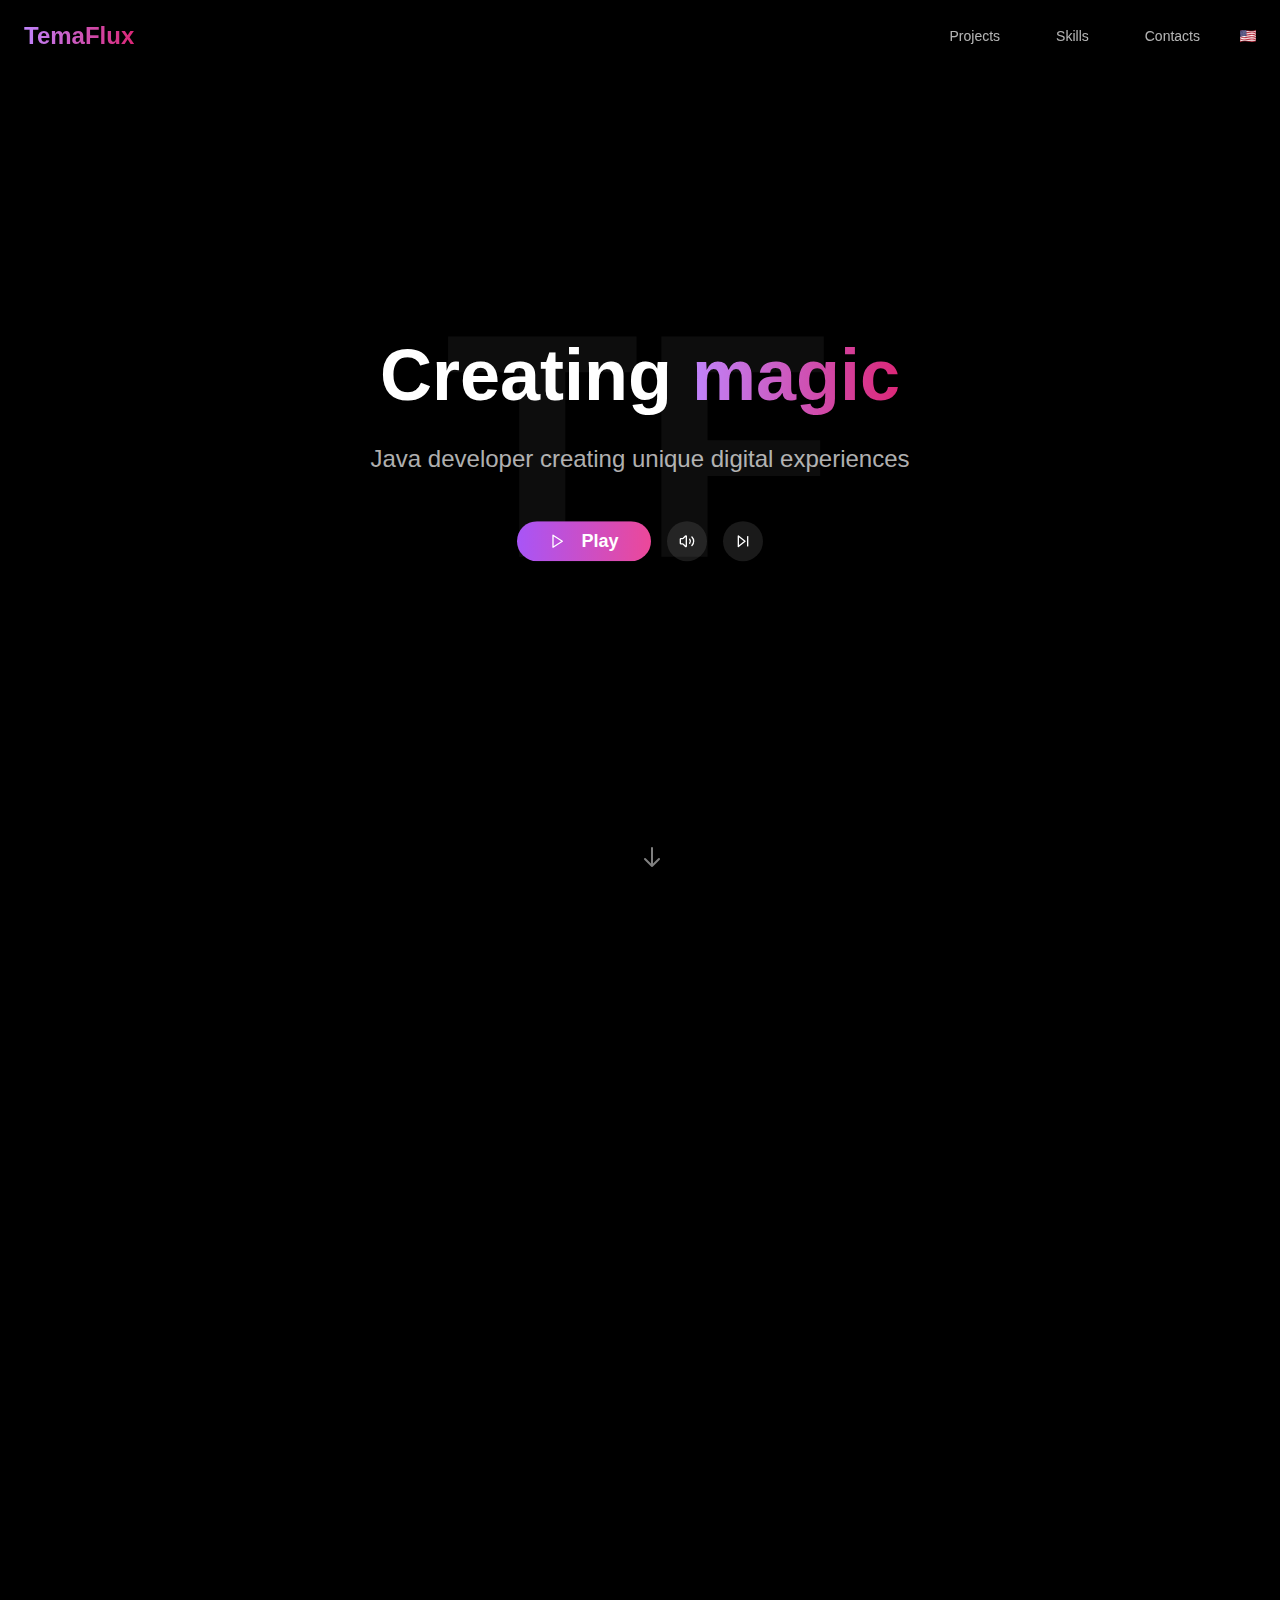
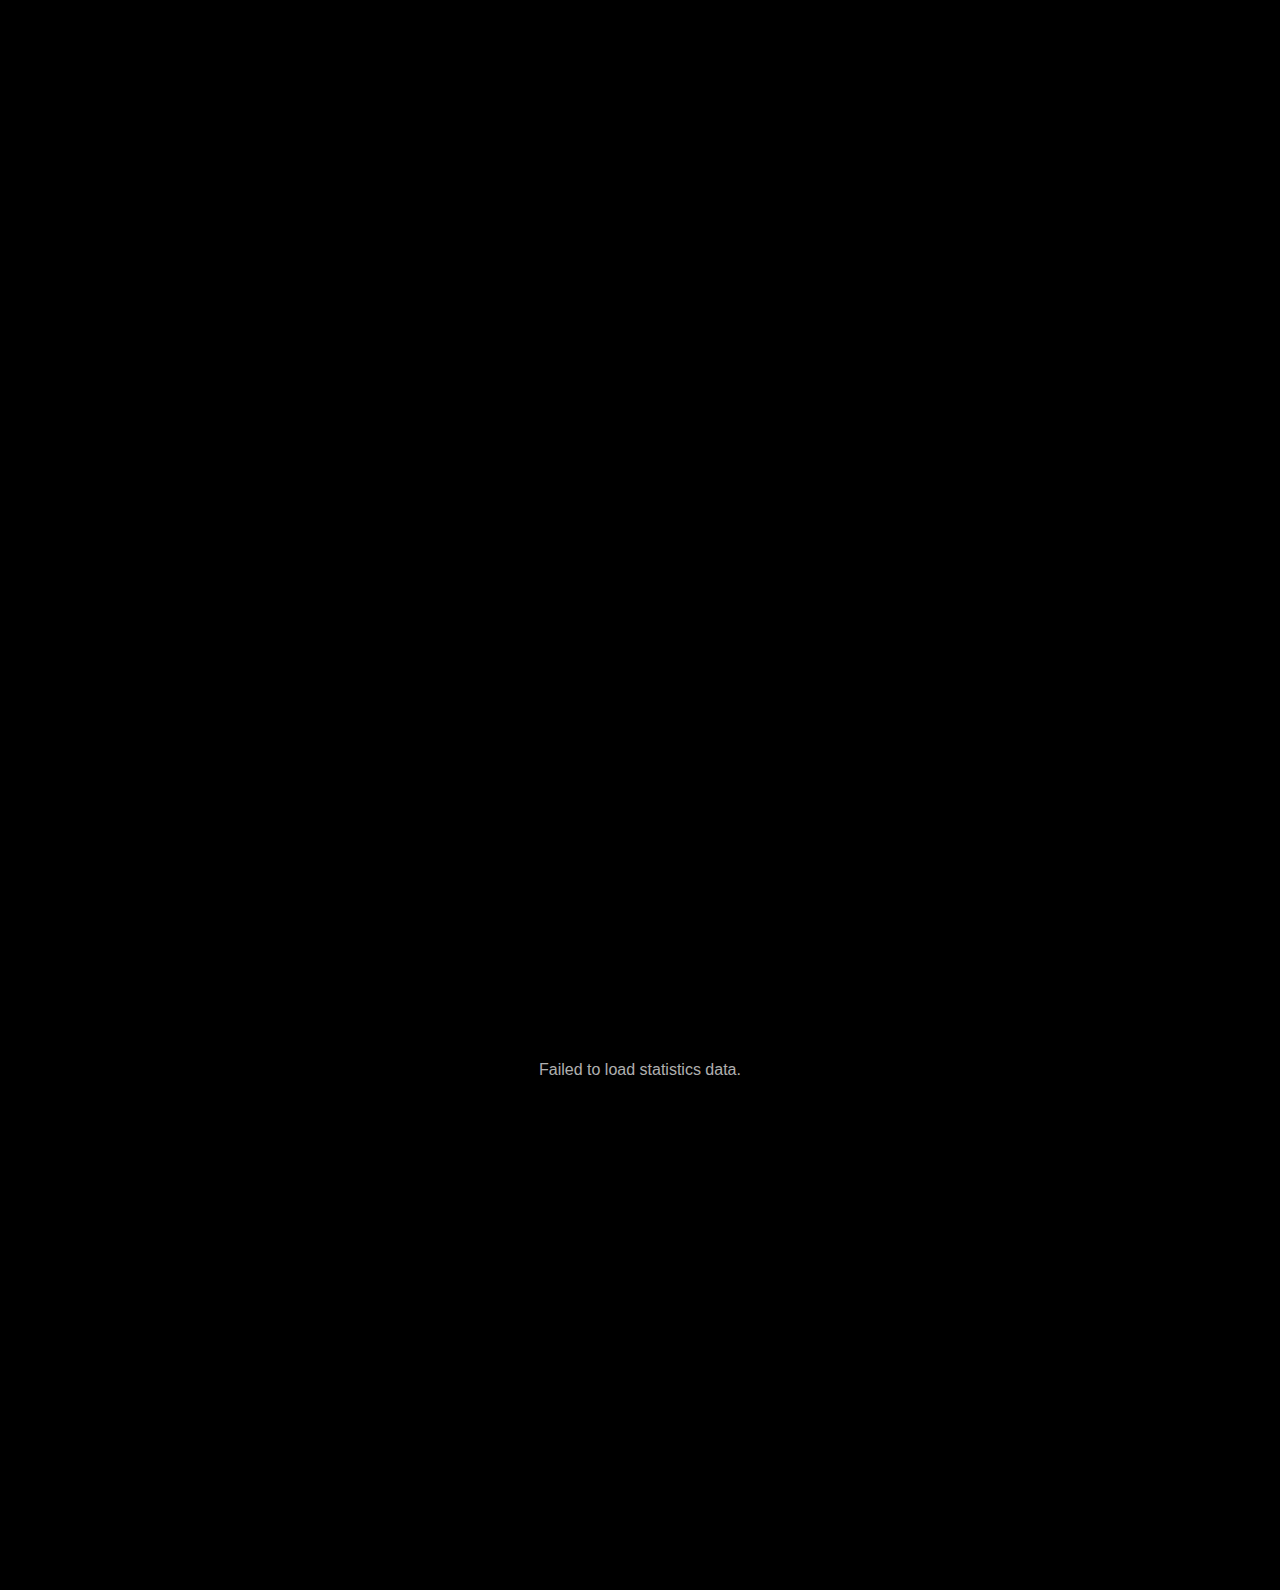
<file: index.html>
<!DOCTYPE html><html lang="en" class="scroll-smooth"><head><meta charSet="utf-8"/><meta name="viewport" content="width=device-width"/><meta name="next-head-count" content="2"/><title>TemaFlux</title><meta name="description" content="Visit site for a TemaFlux"/><meta name="application-name" content="TemaFlux"/><meta name="generator" content="Next.js"/><meta name="keywords" content="TemaFlux, TemaFlux website, Visit TemaFlux, TemaFlux GitHub, TemaFlux project, Next.js applications, TemaFlux developers, TemaFlux site, TemaFlux platform, TemaFlux tools, TemaFlux resources, TemaFlux Next.js project, TemaFlux application, GitHub TemaFlux"/><meta name="theme-color" content="#000"/><meta name="color-scheme" content="dark light"/><meta name="viewport" content="width=device-width, initial-scale=1"/><meta name="creator" content="Artem Prozapas"/><meta name="publisher" content="Artem Prozapas"/><meta name="robots" content="index, follow"/><meta name="author" content="TemaFlux"/><link rel="author" href="https://temaflux.github.io"/><link rel="icon" href="/favicon.ico"/><link rel="apple-touch-icon" href="/apple-icon.png"/><meta property="og:type" content="website"/><meta property="og:url" content="https://temaflux.github.io"/><meta property="og:title" content="TemaFlux"/><meta property="og:description" content="Visit site for a TemaFlux"/><meta property="og:site_name" content="TemaFlux"/><meta property="og:locale" content="en"/><meta property="og:image" content="https://temaflux.github.io/logo.png"/><link rel="preload" href="/_next/static/css/9e983fae8550e90b.css" as="style"/><link rel="stylesheet" href="/_next/static/css/9e983fae8550e90b.css" data-n-g=""/><noscript data-n-css=""></noscript><script defer="" nomodule="" src="/_next/static/chunks/polyfills-42372ed130431b0a.js"></script><script src="/_next/static/chunks/webpack-35b92941fc8726f9.js" defer=""></script><script src="/_next/static/chunks/framework-c42cdae18ff4feb1.js" defer=""></script><script src="/_next/static/chunks/main-fe86238e90d7b2f5.js" defer=""></script><script src="/_next/static/chunks/pages/_app-626265c084b91c0b.js" defer=""></script><script src="/_next/static/chunks/21-75f938d6def5f035.js" defer=""></script><script src="/_next/static/chunks/pages/index-a80a1d595816043b.js" defer=""></script><script src="/_next/static/BEi577p_1HQdqzpTxOSGd/_buildManifest.js" defer=""></script><script src="/_next/static/BEi577p_1HQdqzpTxOSGd/_ssgManifest.js" defer=""></script></head><body> <div id="__next"><div class="relative min-h-screen bg-black text-white"><header class="fixed top-0 left-0 right-0 z-50 px-6 py-4" style="background-color:rgba(0, 0, 0, 0);backdrop-filter:blur(0px)"><nav class="container mx-auto flex items-center justify-between"><div class="text-2xl font-bold bg-clip-text text-transparent bg-gradient-to-r from-purple-400 to-pink-600">TemaFlux</div><div class="hidden md:flex gap-6 items-center"><div tabindex="0"><a href="#projects" class="inline-flex items-center justify-center gap-2 whitespace-nowrap rounded-md text-sm font-medium ring-offset-background transition-colors focus-visible:outline-none focus-visible:ring-2 focus-visible:ring-ring focus-visible:ring-offset-2 disabled:pointer-events-none disabled:opacity-50 [&amp;_svg]:pointer-events-none [&amp;_svg]:size-4 [&amp;_svg]:shrink-0 h-10 px-4 py-2 text-white/70 hover:text-white hover:bg-white/10">Projects</a></div><div tabindex="0"><a href="#skills" class="inline-flex items-center justify-center gap-2 whitespace-nowrap rounded-md text-sm font-medium ring-offset-background transition-colors focus-visible:outline-none focus-visible:ring-2 focus-visible:ring-ring focus-visible:ring-offset-2 disabled:pointer-events-none disabled:opacity-50 [&amp;_svg]:pointer-events-none [&amp;_svg]:size-4 [&amp;_svg]:shrink-0 h-10 px-4 py-2 text-white/70 hover:text-white hover:bg-white/10">Skills</a></div><div tabindex="0"><a href="#contact" class="inline-flex items-center justify-center gap-2 whitespace-nowrap rounded-md text-sm font-medium ring-offset-background transition-colors focus-visible:outline-none focus-visible:ring-2 focus-visible:ring-ring focus-visible:ring-offset-2 disabled:pointer-events-none disabled:opacity-50 [&amp;_svg]:pointer-events-none [&amp;_svg]:size-4 [&amp;_svg]:shrink-0 h-10 px-4 py-2 text-white/70 hover:text-white hover:bg-white/10">Contacts</a></div><div class="relative group pointer hover:cursor-pointer"><svg width="16" height="16" viewBox="0 0 31 24" fill="none" xmlns="http://www.w3.org/2000/svg"><path d="M0 2.04221C5.38184 -0.742383 10.7438 0.264016 16.1698 1.12828C21.0595 1.90726 26.0041 2.58462 31 0V21.9578C25.6182 24.7424 20.2562 23.736 14.8302 22.8717C9.94048 22.0927 4.99591 21.4154 0 24V2.04221Z" fill="#B22234"></path><path d="M0 3.73117C5.38184 0.946582 10.7438 1.95298 16.1698 2.81724C21.0595 3.59655 26.0041 4.27358 31 1.68896V3.37795C25.6182 6.16287 20.2562 5.15647 14.8302 4.29188C9.94048 3.5129 4.99591 2.83554 0 5.42016V3.73117ZM31 6.75625C25.6182 9.54084 20.2562 8.53444 14.8302 7.67018C9.94048 6.8912 4.99591 6.21384 0 8.79845V7.10947C5.38184 4.32455 10.7438 5.33128 16.1698 6.19554C21.0595 6.97452 26.0041 7.65188 31 5.06726V6.75625ZM0 10.4874C5.38184 7.70285 10.7438 8.70925 16.1698 9.57351C21.0595 10.3525 26.0041 11.0298 31 8.44523V10.1342C25.6182 12.9191 20.2562 11.9124 14.8302 11.0481C9.94048 10.2692 4.99591 9.59181 0 12.1764V10.4874ZM31 13.5125C25.6182 16.2971 20.2562 15.2907 14.8302 14.4264C9.94048 13.6475 4.99591 12.9701 0 15.5547V13.8657C5.38184 11.0808 10.7438 12.0875 16.1698 12.9518C21.0595 13.7308 26.0041 14.4081 31 11.8235V13.5125ZM0 17.2437C5.38184 14.4591 10.7438 15.4655 16.1698 16.3298C21.0595 17.1088 26.0041 17.7861 31 15.2015V16.8905C25.6182 19.6754 20.2562 18.6687 14.8302 17.8044C9.94048 17.0254 4.99591 16.3481 0 18.9327V17.2437ZM31 20.2688C25.6182 23.0534 20.2562 22.047 14.8302 21.1827C9.94048 20.4034 4.99591 19.7264 0 22.311V20.622C5.38184 17.8371 10.7438 18.8435 16.1698 19.7081C21.0595 20.4871 26.0041 21.1644 31 18.5798V20.2688Z" fill="white"></path><path d="M0 2.04218C4.09647 -0.0774674 8.18035 -0.0104829 12.4 0.551532V12.3748C8.31707 11.8314 4.20548 11.6896 0 13.8657V2.04218Z" fill="#3C3B6E"></path><path d="M1.03327 2.05859L1.32846 3.15714C1.07328 3.01206 0.818408 2.87417 0.555664 2.74085C0.87102 2.59283 1.18606 2.45691 1.51087 2.32882L0.738073 3.41168L1.03327 2.05859Z" fill="white"></path><path d="M1.03327 4.42322L1.32846 5.52176C1.07328 5.37636 0.818408 5.23879 0.555664 5.10548C0.87102 4.95746 1.18606 4.8212 1.51087 4.69344L0.738073 5.7763L1.03327 4.42322Z" fill="white"></path><path d="M1.03327 6.78796L1.32846 7.88651C1.07328 7.7411 0.818408 7.60354 0.555664 7.47022C0.87102 7.3222 1.18606 7.18595 1.51087 7.05819L0.738073 8.14105L1.03327 6.78796Z" fill="white"></path><path d="M1.03327 9.15271L1.32846 10.2513C1.07328 10.1058 0.818408 9.96829 0.555664 9.83497C0.87102 9.68662 1.18606 9.5507 1.51087 9.42294L0.738073 10.5058L1.03327 9.15271Z" fill="white"></path><path d="M1.03327 11.5173L1.32846 12.6159C1.07328 12.4705 0.818408 12.3329 0.555664 12.1996C0.87102 12.0512 1.18606 11.9153 1.51087 11.7876L0.738073 12.8704L1.03327 11.5173Z" fill="white"></path><path d="M2.06671 2.83789L2.36191 3.96029C2.10672 3.79462 1.85186 3.63615 1.58911 3.48061C1.90447 3.35906 2.21951 3.24895 2.54431 3.14634L1.77152 4.16679L2.06671 2.83789Z" fill="white"></path><path d="M2.06671 5.20251L2.36191 6.32491C2.10672 6.15925 1.85186 6.00077 1.58911 5.84524C1.90447 5.72369 2.21951 5.61324 2.54431 5.51097L1.77152 6.53142L2.06671 5.20251Z" fill="white"></path><path d="M2.06671 7.56726L2.36191 8.68966C2.10672 8.52399 1.85186 8.36552 1.58911 8.20998C1.90447 8.08843 2.21951 7.97799 2.54431 7.87572L1.77152 8.89617L2.06671 7.56726Z" fill="white"></path><path d="M2.06671 9.93201L2.36191 11.0544C2.10672 10.8887 1.85186 10.7303 1.58911 10.5747C1.90447 10.4532 2.21951 10.3427 2.54431 10.2405L1.77152 11.2609L2.06671 9.93201Z" fill="white"></path><path d="M3.09992 1.33386L3.39511 2.47815C3.13993 2.29386 2.88506 2.11578 2.62231 1.93966C2.93767 1.84294 3.25271 1.75635 3.57752 1.67761L2.80472 2.64022L3.09992 1.33386Z" fill="white"></path><path d="M3.09992 3.69849L3.39511 4.84277C3.13993 4.65849 2.88506 4.48041 2.62231 4.30429C2.93767 4.20757 3.25271 4.12098 3.57752 4.04223L2.80472 5.00452L3.09992 3.69849Z" fill="white"></path><path d="M3.09992 6.06323L3.39511 7.20752C3.13993 7.02323 2.88506 6.84515 2.62231 6.66903C2.93767 6.57231 3.25271 6.48572 3.57752 6.40698L2.80472 7.36926L3.09992 6.06323Z" fill="white"></path><path d="M3.09992 8.42798L3.39511 9.57227C3.13993 9.38765 2.88506 9.2099 2.62231 9.03378C2.93767 8.93706 3.25271 8.85047 3.57752 8.77172L2.80472 9.73401L3.09992 8.42798Z" fill="white"></path><path d="M3.09992 10.7926L3.39511 11.9369C3.13993 11.7523 2.88506 11.5745 2.62231 11.3984C2.93767 11.3017 3.25271 11.2151 3.57752 11.1363L2.80472 12.0986L3.09992 10.7926Z" fill="white"></path><path d="M4.13336 2.26929L4.42856 3.43383L3.65576 2.8411C3.97112 2.76726 4.28616 2.70256 4.61096 2.64538L3.83817 3.55473L4.13336 2.26929Z" fill="white"></path><path d="M4.13336 4.63403L4.42856 5.79858L3.65576 5.20585C3.97112 5.132 4.28616 5.06731 4.61096 5.01013L3.83817 5.91948L4.13336 4.63403Z" fill="white"></path><path d="M4.13336 6.99878L4.42856 8.16333L3.65576 7.5706C3.97112 7.49642 4.28616 7.43205 4.61096 7.37487L3.83817 8.28423L4.13336 6.99878Z" fill="white"></path><path d="M4.13336 9.36316L4.42856 10.528L3.65576 9.9353C3.97112 9.86113 4.28616 9.79676 4.61096 9.73958L3.83817 10.6489L4.13336 9.36316Z" fill="white"></path><path d="M5.16657 0.908691L5.46176 2.09154L4.68896 1.44979C5.00432 1.39653 5.31936 1.35177 5.64417 1.31452L4.87137 2.17519L5.16657 0.908691Z" fill="white"></path><path d="M5.16657 3.27307L5.46176 4.45624L4.68896 3.81417C5.00432 3.76091 5.31936 3.71648 5.64417 3.67923L4.87137 4.53957L5.16657 3.27307Z" fill="white"></path><path d="M5.16657 5.63782L5.46176 6.82099L4.68896 6.17892C5.00432 6.12566 5.31936 6.08122 5.64417 6.04397L4.87137 6.90431L5.16657 5.63782Z" fill="white"></path><path d="M5.16657 8.00256L5.46176 9.18574L4.68896 8.54367C5.00432 8.49041 5.31936 8.44597 5.64417 8.40872L4.87137 9.26906L5.16657 8.00256Z" fill="white"></path><path d="M5.16657 10.3672L5.46176 11.5504L4.68896 10.9083C5.00432 10.855 5.31936 10.8106 5.64417 10.773L4.87137 11.6337L5.16657 10.3672Z" fill="white"></path><path d="M6.20001 1.97485L6.49521 3.17469L5.72241 2.48786C6.03777 2.45355 6.35281 2.42708 6.67762 2.40747L5.90482 3.22436L6.20001 1.97485Z" fill="white"></path><path d="M6.20001 4.3396L6.49521 5.53944L5.72241 4.8526C6.03777 4.81829 6.35281 4.79183 6.67762 4.77222L5.90482 5.5891L6.20001 4.3396Z" fill="white"></path><path d="M6.20001 6.70435L6.49521 7.90418L5.72241 7.21735C6.03777 7.18304 6.35281 7.15657 6.67762 7.13697L5.90482 7.95385L6.20001 6.70435Z" fill="white"></path><path d="M6.20001 9.06897L6.49521 10.2688L5.72241 9.58197C6.03777 9.54766 6.35281 9.5212 6.67762 9.50159L5.90482 10.3181L6.20001 9.06897Z" fill="white"></path><path d="M7.23322 0.73291L7.52841 1.94745L6.75562 1.22075C7.07097 1.20343 7.38601 1.19331 7.71082 1.18938L6.93802 1.96673L7.23322 0.73291Z" fill="white"></path><path d="M7.23322 3.09766L7.52841 4.3122L6.75562 3.5855C7.07097 3.56818 7.38601 3.55772 7.71082 3.55413L6.93802 4.33147L7.23322 3.09766Z" fill="white"></path><path d="M7.23322 5.46228L7.52841 6.67682L6.75562 5.95012C7.07097 5.9328 7.38601 5.92235 7.71082 5.91875L6.93802 6.6961L7.23322 5.46228Z" fill="white"></path><path d="M7.23322 7.82703L7.52841 9.04157L6.75562 8.31487C7.07097 8.29755 7.38601 8.28709 7.71082 8.2835L6.93802 9.06084L7.23322 7.82703Z" fill="white"></path><path d="M7.23322 10.1918L7.52841 11.4063L6.75562 10.6796C7.07097 10.6623 7.38601 10.6518 7.71082 10.6482L6.93802 11.4256L7.23322 10.1918Z" fill="white"></path><path d="M8.26666 1.90527L8.56186 3.13321L7.78906 2.3709C8.10442 2.36894 8.41946 2.37286 8.74427 2.38266L7.97147 3.1257L8.26666 1.90527Z" fill="white"></path><path d="M8.26666 4.27002L8.56186 5.49763L7.78906 4.73564C8.10442 4.73336 8.41946 4.7376 8.74427 4.74741L7.97147 5.49044L8.26666 4.27002Z" fill="white"></path><path d="M8.26666 6.63477L8.56186 7.86238L7.78906 7.10039C8.10442 7.0981 8.41946 7.10235 8.74427 7.11215L7.97147 7.85519L8.26666 6.63477Z" fill="white"></path><path d="M8.26666 8.99939L8.56186 10.227L7.78906 9.46501C8.10442 9.46273 8.41946 9.46665 8.74427 9.47678L7.97147 10.2198L8.26666 8.99939Z" fill="white"></path><path d="M9.30011 0.756714L9.5953 1.99576L8.82251 1.20306L9.77771 1.2524L9.00492 1.96537L9.30011 0.756714Z" fill="white"></path><path d="M9.30011 3.12146L9.5953 4.36051L8.82251 3.5678L9.77771 3.61714L9.00492 4.33012L9.30011 3.12146Z" fill="white"></path><path d="M9.30011 5.48621L9.5953 6.72525L8.82251 5.93255L9.77771 5.98189L9.00492 6.69487L9.30011 5.48621Z" fill="white"></path><path d="M9.30011 7.85095L9.5953 9.09L8.82251 8.2973L9.77771 8.34664L9.00492 9.05961L9.30011 7.85095Z" fill="white"></path><path d="M9.30011 10.2156L9.5953 11.4546L8.82251 10.6619L9.77771 10.7113L9.00492 11.4239L9.30011 10.2156Z" fill="white"></path><path d="M10.3333 2.0105L10.6285 3.25902L9.85571 2.44018L10.8109 2.52121L10.0381 3.20903L10.3333 2.0105Z" fill="white"></path><path d="M10.3333 4.37524L10.6285 5.62377L9.85571 4.80492L10.8109 4.88596L10.0381 5.57377L10.3333 4.37524Z" fill="white"></path><path d="M10.3333 6.73999L10.6285 7.98851L9.85571 7.16967L10.8109 7.25071L10.0381 7.93819L10.3333 6.73999Z" fill="white"></path><path d="M10.3333 9.10461L10.6285 10.3531L9.85571 9.53429L10.8109 9.61533L10.0381 10.3028L10.3333 9.10461Z" fill="white"></path><path d="M11.3668 0.930542L11.662 2.18691L10.8892 1.3465L11.8444 1.45367L11.0716 2.1209L11.3668 0.930542Z" fill="white"></path><path d="M11.3668 3.29529L11.662 4.55165L10.8892 3.71124L11.8444 3.81842L11.0716 4.48532L11.3668 3.29529Z" fill="white"></path><path d="M11.3668 5.66003L11.662 6.9164L10.8892 6.07599L11.8444 6.18317L11.0716 6.85007L11.3668 5.66003Z" fill="white"></path><path d="M11.3668 8.02478L11.662 9.28115L10.8892 8.44074L11.8444 8.54791L11.0716 9.21481L11.3668 8.02478Z" fill="white"></path><path d="M11.3668 10.3894L11.662 11.6458L10.8892 10.8054L11.8444 10.9125L11.0716 11.5794L11.3668 10.3894Z" fill="white"></path><path opacity="0.2" d="M0 2.04221C5.38184 -0.742383 10.7438 0.264016 16.1698 1.12828C21.0595 1.90726 26.0041 2.58462 31 0V21.9578C25.6182 24.7424 20.2562 23.736 14.8302 22.8717C9.94048 22.0927 4.99591 21.4154 0 24V2.04221ZM0.984502 2.67578V22.428C10.6424 18.2371 20.2392 25.5661 30.0155 21.3242V1.57201C20.3576 5.76294 10.7608 -1.56613 0.984502 2.67578Z" fill="#1A1A1A"></path></svg></div></div><div class="md:hidden"><button class="inline-flex items-center justify-center gap-2 whitespace-nowrap rounded-md text-sm font-medium ring-offset-background transition-colors focus-visible:outline-none focus-visible:ring-2 focus-visible:ring-ring focus-visible:ring-offset-2 disabled:pointer-events-none disabled:opacity-50 [&amp;_svg]:pointer-events-none [&amp;_svg]:size-4 [&amp;_svg]:shrink-0 hover:bg-accent hover:text-accent-foreground h-10 px-4 py-2"><svg xmlns="http://www.w3.org/2000/svg" width="24" height="24" viewBox="0 0 24 24" fill="none" stroke="currentColor" stroke-width="2" stroke-linecap="round" stroke-linejoin="round" class="lucide lucide-menu h-6 w-6"><line x1="4" x2="20" y1="12" y2="12"></line><line x1="4" x2="20" y1="6" y2="6"></line><line x1="4" x2="20" y1="18" y2="18"></line></svg></button></div></nav></header><main class="relative z-10"><section class="relative min-h-screen flex items-center justify-center px-6 overflow-hidden"><div class="absolute inset-0 bg-gradient-to-b from-black/70 via-black/50 to-black/70 z-10"></div><div class="absolute inset-0 flex items-center justify-center opacity-5 z-20"><div class="text-[20rem] font-bold text-white">TF</div></div><div class="relative text-center max-w-4xl mx-auto z-30" style="opacity:0;transform:translateY(20px)"><h1 class="text-5xl md:text-7xl font-bold mb-8" style="opacity:0;transform:translateY(20px)">Creating<!-- --> <span class="text-transparent bg-clip-text bg-gradient-to-r from-purple-400 to-pink-600">magic</span></h1><p class="text-xl md:text-2xl text-white/70 mb-12" style="opacity:0;transform:translateY(20px)">Java developer creating unique digital experiences</p><div class="flex flex-col items-center space-y-4" style="opacity:0;transform:translateY(20px)"><div class="flex items-center space-x-4"><button class="justify-center gap-2 whitespace-nowrap ring-offset-background focus-visible:outline-none focus-visible:ring-2 focus-visible:ring-ring focus-visible:ring-offset-2 disabled:pointer-events-none disabled:opacity-50 [&amp;_svg]:pointer-events-none [&amp;_svg]:size-4 [&amp;_svg]:shrink-0 bg-primary hover:bg-primary/90 h-10 px-8 py-3 bg-gradient-to-r from-purple-500 to-pink-500 text-white rounded-full text-lg font-semibold hover:from-purple-600 hover:to-pink-600 transition-all duration-300 flex items-center space-x-2"><svg xmlns="http://www.w3.org/2000/svg" width="24" height="24" viewBox="0 0 24 24" fill="none" stroke="currentColor" stroke-width="2" stroke-linecap="round" stroke-linejoin="round" class="lucide lucide-play w-5 h-5 mr-2"><polygon points="6 3 20 12 6 21 6 3"></polygon></svg>Play</button><button class="inline-flex items-center justify-center gap-2 whitespace-nowrap text-sm font-medium ring-offset-background transition-colors focus-visible:outline-none focus-visible:ring-2 focus-visible:ring-ring focus-visible:ring-offset-2 disabled:pointer-events-none disabled:opacity-50 [&amp;_svg]:pointer-events-none [&amp;_svg]:size-4 [&amp;_svg]:shrink-0 border border-input hover:text-accent-foreground h-10 w-10 rounded-full bg-white/10 hover:bg-white/20 border-none"><svg xmlns="http://www.w3.org/2000/svg" width="24" height="24" viewBox="0 0 24 24" fill="none" stroke="currentColor" stroke-width="2" stroke-linecap="round" stroke-linejoin="round" class="lucide lucide-volume2 w-5 h-5 text-white"><path d="M11 4.702a.705.705 0 0 0-1.203-.498L6.413 7.587A1.4 1.4 0 0 1 5.416 8H3a1 1 0 0 0-1 1v6a1 1 0 0 0 1 1h2.416a1.4 1.4 0 0 1 .997.413l3.383 3.384A.705.705 0 0 0 11 19.298z"></path><path d="M16 9a5 5 0 0 1 0 6"></path><path d="M19.364 18.364a9 9 0 0 0 0-12.728"></path></svg></button><button class="inline-flex items-center justify-center gap-2 whitespace-nowrap text-sm font-medium ring-offset-background transition-colors focus-visible:outline-none focus-visible:ring-2 focus-visible:ring-ring focus-visible:ring-offset-2 disabled:pointer-events-none disabled:opacity-50 [&amp;_svg]:pointer-events-none [&amp;_svg]:size-4 [&amp;_svg]:shrink-0 border border-input hover:text-accent-foreground h-10 w-10 rounded-full bg-white/10 hover:bg-white/20 border-none"><svg xmlns="http://www.w3.org/2000/svg" width="24" height="24" viewBox="0 0 24 24" fill="none" stroke="currentColor" stroke-width="2" stroke-linecap="round" stroke-linejoin="round" class="lucide lucide-skip-forward w-5 h-5 text-white"><polygon points="5 4 15 12 5 20 5 4"></polygon><line x1="19" x2="19" y1="5" y2="19"></line></svg></button></div></div></div><div class="absolute bottom-10 left-1/2 transform -translate-x-1/2 z-30"><svg xmlns="http://www.w3.org/2000/svg" class="h-6 w-6 text-white/50" fill="none" viewBox="0 0 24 24" stroke="currentColor"><path stroke-linecap="round" stroke-linejoin="round" stroke-width="2" d="M19 14l-7 7m0 0l-7-7m7 7V3"></path></svg></div></section><section id="projects" class="py-20 px-6"><div class="container mx-auto"><h2 class="text-4xl font-bold mb-12 text-center" style="opacity:0;transform:translateY(20px)">My Projects</h2><div class="grid grid-cols-1 md:grid-cols-2 lg:grid-cols-3 gap-8"><div style="opacity:0;transform:translateY(20px)"><div tabindex="0"><div class="rounded-lg border text-card-foreground shadow-sm bg-black/50 backdrop-blur-lg border-white/10 hover:border-white/20 transition-colors overflow-hidden"><div class="flex flex-col space-y-1.5 p-6"><div class="text-2xl font-semibold leading-none tracking-tight"><span class="text-transparent bg-clip-text bg-gradient-to-r from-green-400 to-emerald-600">FunnyScape</span></div></div><div class="p-6 pt-0"><p class="text-white/70 mb-4">Unique server with custom plugins</p><a href="https://vk.com/funnyscapes" target="_blank" rel="noopener noreferrer" class="inline-block text-white/50 hover:text-white transition-colors">View Project<!-- --> →</a></div></div></div></div><div style="opacity:0;transform:translateY(20px)"><div tabindex="0"><div class="rounded-lg border text-card-foreground shadow-sm bg-black/50 backdrop-blur-lg border-white/10 hover:border-white/20 transition-colors overflow-hidden"><div class="flex flex-col space-y-1.5 p-6"><div class="text-2xl font-semibold leading-none tracking-tight"><span class="text-transparent bg-clip-text bg-gradient-to-r from-blue-400 to-indigo-600">Anime List</span></div></div><div class="p-6 pt-0"><p class="text-white/70 mb-4">Personal anime list from AniXart</p><a href="https://anime.temaflux.site" target="_blank" rel="noopener noreferrer" class="inline-block text-white/50 hover:text-white transition-colors">View Project<!-- --> →</a></div></div></div></div><div style="opacity:0;transform:translateY(20px)"><div tabindex="0"><div class="rounded-lg border text-card-foreground shadow-sm bg-black/50 backdrop-blur-lg border-white/10 hover:border-white/20 transition-colors overflow-hidden"><div class="flex flex-col space-y-1.5 p-6"><div class="text-2xl font-semibold leading-none tracking-tight"><span class="text-transparent bg-clip-text bg-gradient-to-r from-purple-400 to-pink-600">Miko Bot</span></div></div><div class="p-6 pt-0"><p class="text-white/70 mb-4">Custom Discord bot with anime features</p><a href="https://top.gg/bot/586508012433440768" target="_blank" rel="noopener noreferrer" class="inline-block text-white/50 hover:text-white transition-colors">View Project<!-- --> →</a></div></div></div></div><div style="opacity:0;transform:translateY(20px)"><div tabindex="0"><div class="rounded-lg border text-card-foreground shadow-sm bg-black/50 backdrop-blur-lg border-white/10 hover:border-white/20 transition-colors overflow-hidden"><div class="flex flex-col space-y-1.5 p-6"><div class="text-2xl font-semibold leading-none tracking-tight"><span class="text-transparent bg-clip-text bg-gradient-to-r from-yellow-400 to-orange-600">RageMine</span></div></div><div class="p-6 pt-0"><p class="text-white/70 mb-4">Website functionality development (Backend)</p><a href="https://store.RageMine.su" target="_blank" rel="noopener noreferrer" class="inline-block text-white/50 hover:text-white transition-colors">View Project<!-- --> →</a></div></div></div></div><div style="opacity:0;transform:translateY(20px)"><div tabindex="0"><div class="rounded-lg border text-card-foreground shadow-sm bg-black/50 backdrop-blur-lg border-white/10 hover:border-white/20 transition-colors overflow-hidden"><div class="flex flex-col space-y-1.5 p-6"><div class="text-2xl font-semibold leading-none tracking-tight"><span class="text-transparent bg-clip-text bg-gradient-to-r from-yellow-400 to-yellow-600">FoxDonate</span></div></div><div class="p-6 pt-0"><p class="text-white/70 mb-4">Development of payment system selection</p><a href="https://FoxDon.ru" target="_blank" rel="noopener noreferrer" class="inline-block text-white/50 hover:text-white transition-colors">View Project<!-- --> →</a></div></div></div></div><div style="opacity:0;transform:translateY(20px)"><div tabindex="0"><div class="rounded-lg border text-card-foreground shadow-sm bg-black/50 backdrop-blur-lg border-white/10 hover:border-white/20 transition-colors overflow-hidden"><div class="flex flex-col space-y-1.5 p-6"><div class="text-2xl font-semibold leading-none tracking-tight"><span class="text-transparent bg-clip-text bg-gradient-to-r from-red-400 to-rose-600">AisMC</span></div></div><div class="p-6 pt-0"><p class="text-white/70 mb-4">Website functionality development (Backend)</p><a href="https://demo-aismc.temaflux.site" target="_blank" rel="noopener noreferrer" class="inline-block text-white/50 hover:text-white transition-colors">View Project<!-- --> →</a></div></div></div></div><div style="opacity:0;transform:translateY(20px)"><div tabindex="0"><div class="rounded-lg border text-card-foreground shadow-sm bg-black/50 backdrop-blur-lg border-white/10 hover:border-white/20 transition-colors overflow-hidden"><div class="flex flex-col space-y-1.5 p-6"><div class="text-2xl font-semibold leading-none tracking-tight"><span class="text-transparent bg-clip-text bg-gradient-to-r from-[#80101b] to-[#8c0412]">GD</span></div></div><div class="p-6 pt-0"><p class="text-white/70 mb-4">Website functionality development (Backend)</p><a href="https://gdluxurykitchen.ru" target="_blank" rel="noopener noreferrer" class="inline-block text-white/50 hover:text-white transition-colors">View Project<!-- --> →</a></div></div></div></div><div style="opacity:0;transform:translateY(20px)"><div tabindex="0"><div class="rounded-lg border text-card-foreground shadow-sm bg-black/50 backdrop-blur-lg border-white/10 hover:border-white/20 transition-colors overflow-hidden"><div class="flex flex-col space-y-1.5 p-6"><div class="text-2xl font-semibold leading-none tracking-tight"><span class="text-transparent bg-clip-text bg-gradient-to-r from-sky-400 to-blue-800">Rivnenie</span></div></div><div class="p-6 pt-0"><p class="text-white/70 mb-4">Development of a private server in Genshin Impact</p><a href="https://github.com/Rivnenie" target="_blank" rel="noopener noreferrer" class="inline-block text-white/50 hover:text-white transition-colors">View Project<!-- --> →</a></div></div></div></div><div style="opacity:0;transform:translateY(20px)"><div tabindex="0"><div class="rounded-lg border text-card-foreground shadow-sm bg-black/50 backdrop-blur-lg border-white/10 hover:border-white/20 transition-colors overflow-hidden"><div class="flex flex-col space-y-1.5 p-6"><div class="text-2xl font-semibold leading-none tracking-tight"><span class="text-transparent bg-clip-text bg-gradient-to-r from-neutral-400 to-zinc-800">FabricLeak</span></div></div><div class="p-6 pt-0"><p class="text-white/70 mb-4">Mod for copying menus and other elements from the server</p><a href="#" target="_blank" rel="noopener noreferrer" class="inline-block text-white/50 hover:text-white transition-colors">View Project<!-- --> →</a></div></div></div></div></div></div></section><section id="skills" class="py-20 px-6"><div class="container mx-auto max-w-3xl"><h2 class="text-4xl font-bold mb-12 text-center" style="opacity:0;transform:translateY(20px)">My Skills</h2><div class="space-y-6"><div style="opacity:0;transform:translateX(-20px)"><div class="flex justify-between mb-2"><span class="text-white/70">Java</span><span class="text-white/50">74.55<!-- -->%</span></div><div class="h-2 bg-white/10 rounded-full overflow-hidden"><div class="h-full bg-gradient-to-r from-purple-400 to-pink-600" style="width:0px"></div></div></div><div style="opacity:0;transform:translateX(-20px)"><div class="flex justify-between mb-2"><span class="text-white/70">JavaScript</span><span class="text-white/50">15.65<!-- -->%</span></div><div class="h-2 bg-white/10 rounded-full overflow-hidden"><div class="h-full bg-gradient-to-r from-purple-400 to-pink-600" style="width:0px"></div></div></div><div style="opacity:0;transform:translateX(-20px)"><div class="flex justify-between mb-2"><span class="text-white/70">C#</span><span class="text-white/50">14.55<!-- -->%</span></div><div class="h-2 bg-white/10 rounded-full overflow-hidden"><div class="h-full bg-gradient-to-r from-purple-400 to-pink-600" style="width:0px"></div></div></div><div style="opacity:0;transform:translateX(-20px)"><div class="flex justify-between mb-2"><span class="text-white/70">TypeScript</span><span class="text-white/50">12.65<!-- -->%</span></div><div class="h-2 bg-white/10 rounded-full overflow-hidden"><div class="h-full bg-gradient-to-r from-purple-400 to-pink-600" style="width:0px"></div></div></div><div style="opacity:0;transform:translateX(-20px)"><div class="flex justify-between mb-2"><span class="text-white/70">Vue.js</span><span class="text-white/50">5.81<!-- -->%</span></div><div class="h-2 bg-white/10 rounded-full overflow-hidden"><div class="h-full bg-gradient-to-r from-purple-400 to-pink-600" style="width:0px"></div></div></div><div style="opacity:0;transform:translateX(-20px)"><div class="flex justify-between mb-2"><span class="text-white/70">C++</span><span class="text-white/50">4.22<!-- -->%</span></div><div class="h-2 bg-white/10 rounded-full overflow-hidden"><div class="h-full bg-gradient-to-r from-purple-400 to-pink-600" style="width:0px"></div></div></div><div style="opacity:0;transform:translateX(-20px)"><div class="flex justify-between mb-2"><span class="text-white/70">PHP</span><span class="text-white/50">2.8<!-- -->%</span></div><div class="h-2 bg-white/10 rounded-full overflow-hidden"><div class="h-full bg-gradient-to-r from-purple-400 to-pink-600" style="width:0px"></div></div></div><div style="opacity:0;transform:translateX(-20px)"><div class="flex justify-between mb-2"><span class="text-white/70">React</span><span class="text-white/50">2.25<!-- -->%</span></div><div class="h-2 bg-white/10 rounded-full overflow-hidden"><div class="h-full bg-gradient-to-r from-purple-400 to-pink-600" style="width:0px"></div></div></div></div></div></section><section id="statistics" class="py-20 px-6"><div class="container mx-auto max-w-4xl"><div class="flex justify-between items-center mb-8" style="opacity:0;transform:translateY(20px)"><h2 class="text-4xl font-bold">My Statistics</h2><div class="flex items-center space-x-2"><button type="button" role="switch" aria-checked="true" data-state="checked" value="on" class="peer inline-flex h-6 w-11 shrink-0 cursor-pointer items-center rounded-full border-2 border-transparent transition-colors focus-visible:outline-none focus-visible:ring-2 focus-visible:ring-ring focus-visible:ring-offset-2 focus-visible:ring-offset-background disabled:cursor-not-allowed disabled:opacity-50 data-[state=checked]:bg-primary data-[state=unchecked]:bg-input" id="stats-switch"><span data-state="checked" class="pointer-events-none block h-5 w-5 rounded-full bg-background shadow-lg ring-0 transition-transform data-[state=checked]:translate-x-5 data-[state=unchecked]:translate-x-0"></span></button><input type="checkbox" aria-hidden="true" style="transform:translateX(-100%);position:absolute;pointer-events:none;opacity:0;margin:0" tabindex="-1" checked="" value="on"/><label class="text-sm font-medium leading-none peer-disabled:cursor-not-allowed peer-disabled:opacity-70" for="stats-switch">Enabled</label></div></div><div style="opacity:0;height:0px"><div class="text-center py-12"><div class="inline-block w-8 h-8 border-4 border-t-purple-500 border-r-purple-500 border-b-transparent border-l-transparent rounded-full"></div></div></div></div></section></main><footer id="contact" class="relative z-10 py-20 px-6 bg-black/50 backdrop-blur-lg"><div class="container mx-auto"><div class="text-center" style="opacity:0;transform:translateY(20px)"><h2 class="text-4xl font-bold mb-8">Let&#x27;s create something cool</h2><p class="text-white/70 mb-8 max-w-2xl mx-auto">Open for interesting projects and collaborations. Let&#x27;s bring your ideas to life!</p><div class="flex justify-center gap-6 mb-12"><a href="https://vk.com/artemvka" target="_blank" rel="noopener noreferrer" class="text-white/50 hover:text-white transition-colors" tabindex="0" style="opacity:0;transform:translateY(20px)"><span class="sr-only">VK</span><svg class="w-6 h-6 fill-current" viewBox="0 0 24 24" aria-hidden="true"><path d="M21.579 6.855c.14-.465 0-.806-.662-.806h-2.193c-.558 0-.813.295-.953.619 0 0-1.115 2.719-2.695 4.482-.51.513-.743.675-1.021.675-.139 0-.341-.162-.341-.627V6.855c0-.558-.161-.806-.626-.806H9.642c-.348 0-.558.258-.558.504 0 .528.79.65.871 2.138v3.228c0 .707-.127.836-.407.836-.743 0-2.551-2.729-3.624-5.853-.209-.607-.42-.852-.98-.852H2.752c-.627 0-.752.295-.752.619 0 .582.743 3.462 3.461 7.271 1.812 2.601 4.363 4.011 6.687 4.011 1.393 0 1.565-.313 1.565-.853v-1.966c0-.626.133-.752.574-.752.324 0 .882.164 2.183 1.417 1.486 1.486 1.732 2.153 2.567 2.153h2.192c.626 0 .939-.313.758-.931-.197-.615-.907-1.51-1.849-2.569-.512-.604-1.277-1.254-1.51-1.579-.325-.419-.231-.604 0-.976.001 0 2.672-3.761 2.95-5.04z"></path></svg></a><a href="https://t.me/TemaFlexs" target="_blank" rel="noopener noreferrer" class="text-white/50 hover:text-white transition-colors" tabindex="0" style="opacity:0;transform:translateY(20px)"><span class="sr-only">Telegram</span><svg class="w-6 h-6 fill-current" viewBox="0 0 24 24" aria-hidden="true"><path d="M24 4.557c-.883.392-1.832.656-2.828.775 1.017-.609 1.798-1.574 2.165-2.724-.951.564-2.005.974-3.127 1.195-.897-.957-2.178-1.555-3.594-1.555-3.179 0-5.515 2.966-4.797 6.045-4.091-.205-7.719-2.165-10.148-5.144-1.29 2.213-.669 5.108 1.523 6.574-.806-.026-1.566-.247-2.229-.616-.054 2.281 1.581 4.415 3.949 4.89-.693.188-1.452.232-2.224.084.626 1.956 2.444 3.379 4.6 3.419-2.07 1.623-4.678 2.348-7.29 2.04 2.179 1.397 4.768 2.212 7.548 2.212 9.142 0 14.307-7.721 13.995-14.646.962-.695 1.797-1.562 2.457-2.549z"></path></svg></a><a href="https://github.com/TemaFlux" target="_blank" rel="noopener noreferrer" class="text-white/50 hover:text-white transition-colors" tabindex="0" style="opacity:0;transform:translateY(20px)"><span class="sr-only">GitHub</span><svg class="w-6 h-6 fill-current" viewBox="0 0 24 24" aria-hidden="true"><path d="M12 .297c-6.63 0-12 5.373-12 12 0 5.303 3.438 9.8 8.205 11.385.6.113.82-.258.82-.577 0-.285-.01-1.04-.015-2.04-3.338.724-4.042-1.61-4.042-1.61C4.422 18.07 3.633 17.7 3.633 17.7c-1.087-.744.084-.729.084-.729 1.205.084 1.838 1.236 1.838 1.236 1.07 1.835 2.809 1.305 3.495.998.108-.776.417-1.305.76-1.605-2.665-.3-5.466-1.332-5.466-5.93 0-1.31.465-2.38 1.235-3.22-.135-.303-.54-1.523.105-3.176 0 0 1.005-.322 3.3 1.23.96-.267 1.98-.399 3-.405 1.02.006 2.04.138 3 .405 2.28-1.552 3.285-1.23 3.285-1.23.645 1.653.24 2.873.12 3.176.765.84 1.23 1.91 1.23 3.22 0 4.61-2.805 5.625-5.475 5.92.42.36.81 1.096.81 2.22 0 1.606-.015 2.896-.015 3.286 0 .315.21.69.825.57C20.565 22.092 24 17.592 24 12.297c0-6.627-5.373-12-12-12"></path></svg></a><a href="https://enka.network/u/TemaFlux" target="_blank" rel="noopener noreferrer" class="text-white/50 hover:text-white transition-colors" tabindex="0" style="opacity:0;transform:translateY(20px)"><span class="sr-only">Enkanomiya</span><svg class="w-6 h-6 fill-current" viewBox="0 0 24 24" aria-hidden="true"><path d="M12.2082 2L18.9842 13.8359L16.5941 15.1016L12.2082 7.4375L11.0016 9.57031L8.6114 8.30469L12.2082 2ZM7.38151 10.4375L9.77167 11.7031L5.6643 18.8984H6.63892L5.08416 21.5938H1L7.38151 10.4375ZM12.2779 11.9844L15.1321 14.8672L12.2779 17.75L9.44679 14.8672L12.2779 11.9844ZM20.1909 15.9687L23.4165 21.5937H7.7992L9.35397 18.8984H18.7522L17.824 17.2344L20.1909 15.9687Z"></path></svg></a></div><div class="text-white/30 text-sm" style="opacity:0">© 2018-<!-- -->2025<!-- --> TemaFlux. <!-- -->All rights are not protected.</div></div></div></footer></div></div><script id="__NEXT_DATA__" type="application/json">{"props":{"pageProps":{"_nextI18Next":{"initialI18nStore":{"en":{"common":{"hero":{"title":"Creating","magic":"magic","subtitle":"Java developer creating unique digital experiences","play":"Play","pause":"Pause"},"projects":{"title":"My Projects","viewProject":"View Project","funnyscape":{"title":"FunnyScape","description":"Unique server with custom plugins"},"animeList":{"title":"Anime List","description":"Personal anime list from AniXart"},"mikoBot":{"title":"Miko Bot","description":"Custom Discord bot with anime features"},"rageMine":{"title":"RageMine","description":"Website functionality development (Backend)"},"foxDonate":{"title":"FoxDonate","description":"Development of payment system selection"},"aisMC":{"title":"AisMC","description":"Website functionality development (Backend)"},"gd":{"title":"GD","description":"Website functionality development (Backend)"},"rivnenie":{"title":"Rivnenie","description":"Development of a private server in Genshin Impact"},"fabricLeak":{"title":"FabricLeak","description":"Mod for copying menus and other elements from the server"}},"skills":{"title":"My Skills"},"statistics":{"title":"My Statistics","enabled":"Enabled","disabled":"Disabled","languages":"Programming Languages","totalTime":"Total Coding Time","loadingError":"Failed to load statistics data."},"footer":{"title":"Let's create something cool","subtitle":"Open for interesting projects and collaborations. Let's bring your ideas to life!","rights":"All rights are not protected."},"nav":{"projects":"Projects","skills":"Skills","contacts":"Contacts"},"language":"Language"}},"ru":{"common":{"hero":{"title":"Создаю","magic":"магию","subtitle":"Java-разработчик, создающий уникальные цифровые впечатления","play":"Играть","pause":"Пауза"},"projects":{"title":"Мои проекты","viewProject":"Посмотреть","funnyscape":{"title":"FunnyScape","description":"Уникальный сервер с собственными плагинами"},"animeList":{"title":"Anime List","description":"Персональный список аниме из AniXart"},"mikoBot":{"title":"Miko Bot","description":"Собственный бот в Discord с аниме функциями"},"rageMine":{"title":"RageMine","description":"Разработка функционала сайта (Backend)"},"foxDonate":{"title":"FoxDonate","description":"Разработка выбора системы оплат"},"aisMC":{"title":"AisMC","description":"Разработка функционала сайта (Backend)"},"gd":{"title":"GD","description":"Разработка функционала сайта (Backend)"},"rivnenie":{"title":"Rivnenie","description":"Разработка приватного сервера в Genshin Impact"},"fabricLeak":{"title":"FabricLeak","description":"Мод для копирования меню и прочих элементов из сервера"}},"skills":{"title":"Мои навыки"},"statistics":{"title":"Моя статистика","enabled":"Включено","disabled":"Выключено","languages":"Языки программирования","totalTime":"Общее время кодинга","loadingError":"Не удалось загрузить данные статистики."},"footer":{"title":"Давайте создадим что-то крутое","subtitle":"Открыт для интересных проектов и коллабораций. Давайте воплотим ваши идеи в реальность!","rights":"Все права не защищены."},"nav":{"projects":"Проекты","skills":"Навыки","contacts":"Контакты"},"language":"Язык"}},"uk":{"common":{"hero":{"title":"Створюю","magic":"магію","subtitle":"Java-розробник, що створює унікальні цифрові враження","play":"Грати","pause":"Пауза"},"projects":{"title":"Мої проекти","viewProject":"Переглянути","funnyscape":{"title":"FunnyScape","description":"Унікальний сервер з власними плагінами"},"animeList":{"title":"Anime List","description":"Персональний список аніме з AniXart"},"mikoBot":{"title":"Miko Bot","description":"Власний бот у Discord з аніме функціями"},"rageMine":{"title":"RageMine","description":"Розробка функціоналу сайту (Backend)"},"foxDonate":{"title":"FoxDonate","description":"Розробка вибору системи оплат"},"aisMC":{"title":"AisMC","description":"Розробка функціоналу сайту (Backend)"},"gd":{"title":"GD","description":"Розробка функціоналу сайту (Backend)"},"rivnenie":{"title":"Rivnenie","description":"Розробка приватного сервера в Genshin Impact"},"fabricLeak":{"title":"FabricLeak","description":"Мод для копіювання меню та інших елементів з сервера"}},"skills":{"title":"Мої навички"},"statistics":{"title":"Моя статистика","enabled":"Увімкнено","disabled":"Вимкнено","languages":"Мови програмування","totalTime":"Загальний час кодування","loadingError":"Не вдалося завантажити дані статистики."},"footer":{"title":"Давайте створимо щось круте","subtitle":"Відкритий для цікавих проектів та співпраці. Давайте втілимо ваші ідеї в реальність!","rights":"Всі права не захищені."},"nav":{"projects":"Проекти","skills":"Навички","contacts":"Контакти"},"language":"Мова"}}},"initialLocale":"en","ns":["common"],"userConfig":{"i18n":{"defaultLocale":"en","locales":["en","ru","uk"]},"default":{"i18n":{"defaultLocale":"en","locales":["en","ru","uk"]}}}}},"__N_SSG":true},"page":"/","query":{},"buildId":"BEi577p_1HQdqzpTxOSGd","isFallback":false,"gsp":true,"scriptLoader":[]}</script></body></html>
</file>
<file: _next/static/css/9e983fae8550e90b.css>
*,:after,:before{--tw-border-spacing-x:0;--tw-border-spacing-y:0;--tw-translate-x:0;--tw-translate-y:0;--tw-rotate:0;--tw-skew-x:0;--tw-skew-y:0;--tw-scale-x:1;--tw-scale-y:1;--tw-pan-x: ;--tw-pan-y: ;--tw-pinch-zoom: ;--tw-scroll-snap-strictness:proximity;--tw-gradient-from-position: ;--tw-gradient-via-position: ;--tw-gradient-to-position: ;--tw-ordinal: ;--tw-slashed-zero: ;--tw-numeric-figure: ;--tw-numeric-spacing: ;--tw-numeric-fraction: ;--tw-ring-inset: ;--tw-ring-offset-width:0px;--tw-ring-offset-color:#fff;--tw-ring-color:rgba(59,130,246,.5);--tw-ring-offset-shadow:0 0 #0000;--tw-ring-shadow:0 0 #0000;--tw-shadow:0 0 #0000;--tw-shadow-colored:0 0 #0000;--tw-blur: ;--tw-brightness: ;--tw-contrast: ;--tw-grayscale: ;--tw-hue-rotate: ;--tw-invert: ;--tw-saturate: ;--tw-sepia: ;--tw-drop-shadow: ;--tw-backdrop-blur: ;--tw-backdrop-brightness: ;--tw-backdrop-contrast: ;--tw-backdrop-grayscale: ;--tw-backdrop-hue-rotate: ;--tw-backdrop-invert: ;--tw-backdrop-opacity: ;--tw-backdrop-saturate: ;--tw-backdrop-sepia: ;--tw-contain-size: ;--tw-contain-layout: ;--tw-contain-paint: ;--tw-contain-style: }::backdrop{--tw-border-spacing-x:0;--tw-border-spacing-y:0;--tw-translate-x:0;--tw-translate-y:0;--tw-rotate:0;--tw-skew-x:0;--tw-skew-y:0;--tw-scale-x:1;--tw-scale-y:1;--tw-pan-x: ;--tw-pan-y: ;--tw-pinch-zoom: ;--tw-scroll-snap-strictness:proximity;--tw-gradient-from-position: ;--tw-gradient-via-position: ;--tw-gradient-to-position: ;--tw-ordinal: ;--tw-slashed-zero: ;--tw-numeric-figure: ;--tw-numeric-spacing: ;--tw-numeric-fraction: ;--tw-ring-inset: ;--tw-ring-offset-width:0px;--tw-ring-offset-color:#fff;--tw-ring-color:rgba(59,130,246,.5);--tw-ring-offset-shadow:0 0 #0000;--tw-ring-shadow:0 0 #0000;--tw-shadow:0 0 #0000;--tw-shadow-colored:0 0 #0000;--tw-blur: ;--tw-brightness: ;--tw-contrast: ;--tw-grayscale: ;--tw-hue-rotate: ;--tw-invert: ;--tw-saturate: ;--tw-sepia: ;--tw-drop-shadow: ;--tw-backdrop-blur: ;--tw-backdrop-brightness: ;--tw-backdrop-contrast: ;--tw-backdrop-grayscale: ;--tw-backdrop-hue-rotate: ;--tw-backdrop-invert: ;--tw-backdrop-opacity: ;--tw-backdrop-saturate: ;--tw-backdrop-sepia: ;--tw-contain-size: ;--tw-contain-layout: ;--tw-contain-paint: ;--tw-contain-style: }/*
! tailwindcss v3.4.17 | MIT License | https://tailwindcss.com
*/*,:after,:before{box-sizing:border-box;border:0 solid #e5e7eb}:after,:before{--tw-content:""}:host,html{line-height:1.5;-webkit-text-size-adjust:100%;-moz-tab-size:4;tab-size:4;font-family:ui-sans-serif,system-ui,sans-serif,Apple Color Emoji,Segoe UI Emoji,Segoe UI Symbol,Noto Color Emoji;font-feature-settings:normal;font-variation-settings:normal;-webkit-tap-highlight-color:transparent}body{margin:0;line-height:inherit}hr{height:0;color:inherit;border-top-width:1px}abbr:where([title]){text-decoration:underline dotted}h1,h2,h3,h4,h5,h6{font-size:inherit;font-weight:inherit}a{color:inherit;text-decoration:inherit}b,strong{font-weight:bolder}code,kbd,pre,samp{font-family:ui-monospace,SFMono-Regular,Menlo,Monaco,Consolas,Liberation Mono,Courier New,monospace;font-feature-settings:normal;font-variation-settings:normal;font-size:1em}small{font-size:80%}sub,sup{font-size:75%;line-height:0;position:relative;vertical-align:baseline}sub{bottom:-.25em}sup{top:-.5em}table{text-indent:0;border-color:inherit;border-collapse:collapse}button,input,optgroup,select,textarea{font-family:inherit;font-feature-settings:inherit;font-variation-settings:inherit;font-size:100%;font-weight:inherit;line-height:inherit;letter-spacing:inherit;color:inherit;margin:0;padding:0}button,select{text-transform:none}button,input:where([type=button]),input:where([type=reset]),input:where([type=submit]){-webkit-appearance:button;background-color:transparent;background-image:none}:-moz-focusring{outline:auto}:-moz-ui-invalid{box-shadow:none}progress{vertical-align:baseline}::-webkit-inner-spin-button,::-webkit-outer-spin-button{height:auto}[type=search]{-webkit-appearance:textfield;outline-offset:-2px}::-webkit-search-decoration{-webkit-appearance:none}::-webkit-file-upload-button{-webkit-appearance:button;font:inherit}summary{display:list-item}blockquote,dd,dl,figure,h1,h2,h3,h4,h5,h6,hr,p,pre{margin:0}fieldset{margin:0}fieldset,legend{padding:0}menu,ol,ul{list-style:none;margin:0;padding:0}dialog{padding:0}textarea{resize:vertical}input::placeholder,textarea::placeholder{opacity:1;color:#9ca3af}[role=button],button{cursor:pointer}:disabled{cursor:default}audio,canvas,embed,iframe,img,object,svg,video{display:block;vertical-align:middle}img,video{max-width:100%;height:auto}[hidden]:where(:not([hidden=until-found])){display:none}:root{--background:0 0% 100%;--foreground:0 0% 3.9%;--card:0 0% 100%;--card-foreground:0 0% 3.9%;--popover:0 0% 100%;--popover-foreground:0 0% 3.9%;--primary:0 0% 9%;--primary-foreground:0 0% 98%;--secondary:0 0% 96.1%;--secondary-foreground:0 0% 9%;--muted:0 0% 96.1%;--muted-foreground:0 0% 45.1%;--accent:0 0% 96.1%;--accent-foreground:0 0% 9%;--destructive:0 84.2% 60.2%;--destructive-foreground:0 0% 98%;--border:0 0% 89.8%;--input:0 0% 89.8%;--ring:0 0% 3.9%;--chart-1:12 76% 61%;--chart-2:173 58% 39%;--chart-3:197 37% 24%;--chart-4:43 74% 66%;--chart-5:27 87% 67%;--radius:0.5rem;--sidebar-background:0 0% 98%;--sidebar-foreground:240 5.3% 26.1%;--sidebar-primary:240 5.9% 10%;--sidebar-primary-foreground:0 0% 98%;--sidebar-accent:240 4.8% 95.9%;--sidebar-accent-foreground:240 5.9% 10%;--sidebar-border:220 13% 91%;--sidebar-ring:217.2 91.2% 59.8%}.dark{--background:0 0% 3.9%;--foreground:0 0% 98%;--card:0 0% 3.9%;--card-foreground:0 0% 98%;--popover:0 0% 3.9%;--popover-foreground:0 0% 98%;--primary:0 0% 98%;--primary-foreground:0 0% 9%;--secondary:0 0% 14.9%;--secondary-foreground:0 0% 98%;--muted:0 0% 14.9%;--muted-foreground:0 0% 63.9%;--accent:0 0% 14.9%;--accent-foreground:0 0% 98%;--destructive:0 62.8% 30.6%;--destructive-foreground:0 0% 98%;--border:0 0% 14.9%;--input:0 0% 14.9%;--ring:0 0% 83.1%;--chart-1:220 70% 50%;--chart-2:160 60% 45%;--chart-3:30 80% 55%;--chart-4:280 65% 60%;--chart-5:340 75% 55%;--sidebar-background:240 5.9% 10%;--sidebar-foreground:240 4.8% 95.9%;--sidebar-primary:224.3 76.3% 48%;--sidebar-primary-foreground:0 0% 100%;--sidebar-accent:240 3.7% 15.9%;--sidebar-accent-foreground:240 4.8% 95.9%;--sidebar-border:240 3.7% 15.9%;--sidebar-ring:217.2 91.2% 59.8%}*{border-color:hsl(var(--border))}body{background-color:hsl(var(--background));color:hsl(var(--foreground))}.container{width:100%}@media (min-width:640px){.container{max-width:640px}}@media (min-width:768px){.container{max-width:768px}}@media (min-width:1024px){.container{max-width:1024px}}@media (min-width:1280px){.container{max-width:1280px}}@media (min-width:1536px){.container{max-width:1536px}}.sr-only{position:absolute;width:1px;height:1px;padding:0;margin:-1px;overflow:hidden;clip:rect(0,0,0,0);white-space:nowrap;border-width:0}.pointer-events-none{pointer-events:none}.pointer-events-auto{pointer-events:auto}.visible{visibility:visible}.invisible{visibility:hidden}.fixed{position:fixed}.absolute{position:absolute}.relative{position:relative}.inset-0{inset:0}.inset-x-0{left:0;right:0}.inset-y-0{top:0;bottom:0}.-bottom-12{bottom:-3rem}.-left-12{left:-3rem}.-right-12{right:-3rem}.-top-12{top:-3rem}.bottom-0{bottom:0}.bottom-10{bottom:2.5rem}.left-0{left:0}.left-1{left:.25rem}.left-1\/2{left:50%}.left-2{left:.5rem}.left-\[50\%\]{left:50%}.right-0{right:0}.right-1{right:.25rem}.right-2{right:.5rem}.right-3{right:.75rem}.right-4{right:1rem}.top-0{top:0}.top-1\.5{top:.375rem}.top-1\/2{top:50%}.top-2{top:.5rem}.top-3\.5{top:.875rem}.top-4{top:1rem}.top-\[1px\]{top:1px}.top-\[50\%\]{top:50%}.top-\[60\%\]{top:60%}.top-full{top:100%}.z-0{z-index:0}.z-10{z-index:10}.z-20{z-index:20}.z-30{z-index:30}.z-50{z-index:50}.z-\[100\]{z-index:100}.z-\[1\]{z-index:1}.-mx-1{margin-left:-.25rem;margin-right:-.25rem}.mx-2{margin-left:.5rem;margin-right:.5rem}.mx-3\.5{margin-left:.875rem;margin-right:.875rem}.mx-auto{margin-left:auto;margin-right:auto}.my-0\.5{margin-top:.125rem;margin-bottom:.125rem}.my-1{margin-top:.25rem;margin-bottom:.25rem}.-ml-4{margin-left:-1rem}.-mt-4{margin-top:-1rem}.mb-1{margin-bottom:.25rem}.mb-12{margin-bottom:3rem}.mb-2{margin-bottom:.5rem}.mb-4{margin-bottom:1rem}.mb-8{margin-bottom:2rem}.ml-1{margin-left:.25rem}.ml-auto{margin-left:auto}.mr-2{margin-right:.5rem}.mt-1\.5{margin-top:.375rem}.mt-2{margin-top:.5rem}.mt-24{margin-top:6rem}.mt-4{margin-top:1rem}.mt-auto{margin-top:auto}.block{display:block}.inline-block{display:inline-block}.flex{display:flex}.inline-flex{display:inline-flex}.table{display:table}.grid{display:grid}.hidden{display:none}.aspect-square{aspect-ratio:1/1}.aspect-video{aspect-ratio:16/9}.size-4{width:1rem;height:1rem}.h-1\.5{height:.375rem}.h-10{height:2.5rem}.h-11{height:2.75rem}.h-12{height:3rem}.h-2{height:.5rem}.h-2\.5{height:.625rem}.h-3{height:.75rem}.h-3\.5{height:.875rem}.h-4{height:1rem}.h-5{height:1.25rem}.h-6{height:1.5rem}.h-7{height:1.75rem}.h-8{height:2rem}.h-9{height:2.25rem}.h-\[1px\]{height:1px}.h-\[var\(--radix-navigation-menu-viewport-height\)\]{height:var(--radix-navigation-menu-viewport-height)}.h-\[var\(--radix-select-trigger-height\)\]{height:var(--radix-select-trigger-height)}.h-auto{height:auto}.h-full{height:100%}.h-px{height:1px}.h-svh{height:100svh}.max-h-96{max-height:24rem}.max-h-\[300px\]{max-height:300px}.max-h-screen{max-height:100vh}.min-h-0{min-height:0}.min-h-\[80px\]{min-height:80px}.min-h-screen{min-height:100vh}.min-h-svh{min-height:100svh}.w-0{width:0}.w-1{width:.25rem}.w-10{width:2.5rem}.w-11{width:2.75rem}.w-2{width:.5rem}.w-2\.5{width:.625rem}.w-3{width:.75rem}.w-3\.5{width:.875rem}.w-3\/4{width:75%}.w-4{width:1rem}.w-48{width:12rem}.w-5{width:1.25rem}.w-6{width:1.5rem}.w-64{width:16rem}.w-7{width:1.75rem}.w-72{width:18rem}.w-8{width:2rem}.w-9{width:2.25rem}.w-\[--sidebar-width\]{width:var(--sidebar-width)}.w-\[100px\]{width:100px}.w-\[1px\]{width:1px}.w-auto{width:auto}.w-full{width:100%}.w-max{width:max-content}.w-px{width:1px}.min-w-0{min-width:0}.min-w-10{min-width:2.5rem}.min-w-11{min-width:2.75rem}.min-w-5{min-width:1.25rem}.min-w-9{min-width:2.25rem}.min-w-\[12rem\]{min-width:12rem}.min-w-\[8rem\]{min-width:8rem}.min-w-\[var\(--radix-select-trigger-width\)\]{min-width:var(--radix-select-trigger-width)}.max-w-2xl{max-width:42rem}.max-w-3xl{max-width:48rem}.max-w-4xl{max-width:56rem}.max-w-\[--skeleton-width\]{max-width:var(--skeleton-width)}.max-w-lg{max-width:32rem}.max-w-max{max-width:max-content}.flex-1{flex:1 1 0%}.shrink-0{flex-shrink:0}.grow{flex-grow:1}.grow-0{flex-grow:0}.basis-full{flex-basis:100%}.caption-bottom{caption-side:bottom}.border-collapse{border-collapse:collapse}.-translate-x-1\/2{--tw-translate-x:-50%}.-translate-x-1\/2,.-translate-x-px{transform:translate(var(--tw-translate-x),var(--tw-translate-y)) rotate(var(--tw-rotate)) skewX(var(--tw-skew-x)) skewY(var(--tw-skew-y)) scaleX(var(--tw-scale-x)) scaleY(var(--tw-scale-y))}.-translate-x-px{--tw-translate-x:-1px}.-translate-y-1\/2{--tw-translate-y:-50%}.-translate-y-1\/2,.translate-x-\[-50\%\]{transform:translate(var(--tw-translate-x),var(--tw-translate-y)) rotate(var(--tw-rotate)) skewX(var(--tw-skew-x)) skewY(var(--tw-skew-y)) scaleX(var(--tw-scale-x)) scaleY(var(--tw-scale-y))}.translate-x-\[-50\%\]{--tw-translate-x:-50%}.translate-x-px{--tw-translate-x:1px}.translate-x-px,.translate-y-\[-50\%\]{transform:translate(var(--tw-translate-x),var(--tw-translate-y)) rotate(var(--tw-rotate)) skewX(var(--tw-skew-x)) skewY(var(--tw-skew-y)) scaleX(var(--tw-scale-x)) scaleY(var(--tw-scale-y))}.translate-y-\[-50\%\]{--tw-translate-y:-50%}.rotate-45{--tw-rotate:45deg}.rotate-45,.rotate-90{transform:translate(var(--tw-translate-x),var(--tw-translate-y)) rotate(var(--tw-rotate)) skewX(var(--tw-skew-x)) skewY(var(--tw-skew-y)) scaleX(var(--tw-scale-x)) scaleY(var(--tw-scale-y))}.rotate-90{--tw-rotate:90deg}.transform{transform:translate(var(--tw-translate-x),var(--tw-translate-y)) rotate(var(--tw-rotate)) skewX(var(--tw-skew-x)) skewY(var(--tw-skew-y)) scaleX(var(--tw-scale-x)) scaleY(var(--tw-scale-y))}@keyframes pulse{50%{opacity:.5}}.animate-pulse{animation:pulse 2s cubic-bezier(.4,0,.6,1) infinite}.cursor-default{cursor:default}.cursor-pointer{cursor:pointer}.touch-none{touch-action:none}.select-none{user-select:none}.list-none{list-style-type:none}.grid-cols-1{grid-template-columns:repeat(1,minmax(0,1fr))}.grid-cols-8{grid-template-columns:repeat(8,minmax(0,1fr))}.flex-row{flex-direction:row}.flex-col{flex-direction:column}.flex-col-reverse{flex-direction:column-reverse}.flex-wrap{flex-wrap:wrap}.items-start{align-items:flex-start}.items-end{align-items:flex-end}.items-center{align-items:center}.items-stretch{align-items:stretch}.justify-center{justify-content:center}.justify-between{justify-content:space-between}.gap-1{gap:.25rem}.gap-1\.5{gap:.375rem}.gap-2{gap:.5rem}.gap-4{gap:1rem}.gap-6{gap:1.5rem}.gap-8{gap:2rem}.gap-px{gap:1px}.space-x-1>:not([hidden])~:not([hidden]){--tw-space-x-reverse:0;margin-right:calc(.25rem * var(--tw-space-x-reverse));margin-left:calc(.25rem * calc(1 - var(--tw-space-x-reverse)))}.space-x-2>:not([hidden])~:not([hidden]){--tw-space-x-reverse:0;margin-right:calc(.5rem * var(--tw-space-x-reverse));margin-left:calc(.5rem * calc(1 - var(--tw-space-x-reverse)))}.space-x-4>:not([hidden])~:not([hidden]){--tw-space-x-reverse:0;margin-right:calc(1rem * var(--tw-space-x-reverse));margin-left:calc(1rem * calc(1 - var(--tw-space-x-reverse)))}.space-y-1>:not([hidden])~:not([hidden]){--tw-space-y-reverse:0;margin-top:calc(.25rem * calc(1 - var(--tw-space-y-reverse)));margin-bottom:calc(.25rem * var(--tw-space-y-reverse))}.space-y-1\.5>:not([hidden])~:not([hidden]){--tw-space-y-reverse:0;margin-top:calc(.375rem * calc(1 - var(--tw-space-y-reverse)));margin-bottom:calc(.375rem * var(--tw-space-y-reverse))}.space-y-2>:not([hidden])~:not([hidden]){--tw-space-y-reverse:0;margin-top:calc(.5rem * calc(1 - var(--tw-space-y-reverse)));margin-bottom:calc(.5rem * var(--tw-space-y-reverse))}.space-y-4>:not([hidden])~:not([hidden]){--tw-space-y-reverse:0;margin-top:calc(1rem * calc(1 - var(--tw-space-y-reverse)));margin-bottom:calc(1rem * var(--tw-space-y-reverse))}.space-y-6>:not([hidden])~:not([hidden]){--tw-space-y-reverse:0;margin-top:calc(1.5rem * calc(1 - var(--tw-space-y-reverse)));margin-bottom:calc(1.5rem * var(--tw-space-y-reverse))}.overflow-auto{overflow:auto}.overflow-hidden{overflow:hidden}.overflow-y-auto{overflow-y:auto}.overflow-x-hidden{overflow-x:hidden}.scroll-smooth{scroll-behavior:smooth}.whitespace-nowrap{white-space:nowrap}.break-words{overflow-wrap:break-word}.rounded-\[2px\]{border-radius:2px}.rounded-\[inherit\]{border-radius:inherit}.rounded-full{border-radius:9999px}.rounded-lg{border-radius:var(--radius)}.rounded-md{border-radius:calc(var(--radius) - 2px)}.rounded-sm{border-radius:calc(var(--radius) - 4px)}.rounded-t-\[10px\]{border-top-left-radius:10px;border-top-right-radius:10px}.rounded-tl-sm{border-top-left-radius:calc(var(--radius) - 4px)}.border{border-width:1px}.border-2{border-width:2px}.border-4{border-width:4px}.border-\[1\.5px\]{border-width:1.5px}.border-y{border-top-width:1px}.border-b,.border-y{border-bottom-width:1px}.border-l{border-left-width:1px}.border-r{border-right-width:1px}.border-t{border-top-width:1px}.border-dashed{border-style:dashed}.border-none{border-style:none}.border-\[--color-border\]{border-color:var(--color-border)}.border-border\/50{border-color:hsl(var(--border)/.5)}.border-destructive{border-color:hsl(var(--destructive))}.border-destructive\/50{border-color:hsl(var(--destructive)/.5)}.border-input{border-color:hsl(var(--input))}.border-primary{border-color:hsl(var(--primary))}.border-sidebar-border{border-color:hsl(var(--sidebar-border))}.border-transparent{border-color:transparent}.border-white\/10{border-color:hsla(0,0%,100%,.1)}.border-b-transparent{border-bottom-color:transparent}.border-l-transparent{border-left-color:transparent}.border-r-purple-500{--tw-border-opacity:1;border-right-color:rgb(168 85 247/var(--tw-border-opacity,1))}.border-t-purple-500{--tw-border-opacity:1;border-top-color:rgb(168 85 247/var(--tw-border-opacity,1))}.border-t-transparent{border-top-color:transparent}.bg-\[--color-bg\]{background-color:var(--color-bg)}.bg-accent{background-color:hsl(var(--accent))}.bg-background{background-color:hsl(var(--background))}.bg-black{--tw-bg-opacity:1;background-color:rgb(0 0 0/var(--tw-bg-opacity,1))}.bg-black\/50{background-color:rgba(0,0,0,.5)}.bg-black\/80{background-color:rgba(0,0,0,.8)}.bg-black\/90{background-color:rgba(0,0,0,.9)}.bg-border{background-color:hsl(var(--border))}.bg-card{background-color:hsl(var(--card))}.bg-destructive{background-color:hsl(var(--destructive))}.bg-foreground{background-color:hsl(var(--foreground))}.bg-muted{background-color:hsl(var(--muted))}.bg-muted\/50{background-color:hsl(var(--muted)/.5)}.bg-popover{background-color:hsl(var(--popover))}.bg-primary{background-color:hsl(var(--primary))}.bg-secondary{background-color:hsl(var(--secondary))}.bg-sidebar{background-color:hsl(var(--sidebar-background))}.bg-sidebar-border{background-color:hsl(var(--sidebar-border))}.bg-transparent{background-color:transparent}.bg-white{--tw-bg-opacity:1;background-color:rgb(255 255 255/var(--tw-bg-opacity,1))}.bg-white\/10{background-color:hsla(0,0%,100%,.1)}.bg-gradient-to-b{background-image:linear-gradient(to bottom,var(--tw-gradient-stops))}.bg-gradient-to-br{background-image:linear-gradient(to bottom right,var(--tw-gradient-stops))}.bg-gradient-to-r{background-image:linear-gradient(to right,var(--tw-gradient-stops))}.from-\[\#80101b\]{--tw-gradient-from:#80101b var(--tw-gradient-from-position);--tw-gradient-to:rgba(128,16,27,0) var(--tw-gradient-to-position);--tw-gradient-stops:var(--tw-gradient-from),var(--tw-gradient-to)}.from-black\/0{--tw-gradient-from:transparent var(--tw-gradient-from-position);--tw-gradient-to:transparent var(--tw-gradient-to-position);--tw-gradient-stops:var(--tw-gradient-from),var(--tw-gradient-to)}.from-black\/70{--tw-gradient-from:rgba(0,0,0,.7) var(--tw-gradient-from-position);--tw-gradient-to:transparent var(--tw-gradient-to-position);--tw-gradient-stops:var(--tw-gradient-from),var(--tw-gradient-to)}.from-blue-400{--tw-gradient-from:#60a5fa var(--tw-gradient-from-position);--tw-gradient-to:rgba(96,165,250,0) var(--tw-gradient-to-position);--tw-gradient-stops:var(--tw-gradient-from),var(--tw-gradient-to)}.from-green-400{--tw-gradient-from:#4ade80 var(--tw-gradient-from-position);--tw-gradient-to:rgba(74,222,128,0) var(--tw-gradient-to-position);--tw-gradient-stops:var(--tw-gradient-from),var(--tw-gradient-to)}.from-neutral-400{--tw-gradient-from:#a3a3a3 var(--tw-gradient-from-position);--tw-gradient-to:hsla(0,0%,64%,0) var(--tw-gradient-to-position);--tw-gradient-stops:var(--tw-gradient-from),var(--tw-gradient-to)}.from-purple-400{--tw-gradient-from:#c084fc var(--tw-gradient-from-position);--tw-gradient-to:rgba(192,132,252,0) var(--tw-gradient-to-position);--tw-gradient-stops:var(--tw-gradient-from),var(--tw-gradient-to)}.from-purple-500{--tw-gradient-from:#a855f7 var(--tw-gradient-from-position);--tw-gradient-to:rgba(168,85,247,0) var(--tw-gradient-to-position);--tw-gradient-stops:var(--tw-gradient-from),var(--tw-gradient-to)}.from-purple-500\/10{--tw-gradient-from:rgba(168,85,247,.1) var(--tw-gradient-from-position);--tw-gradient-to:rgba(168,85,247,0) var(--tw-gradient-to-position);--tw-gradient-stops:var(--tw-gradient-from),var(--tw-gradient-to)}.from-red-400{--tw-gradient-from:#f87171 var(--tw-gradient-from-position);--tw-gradient-to:hsla(0,91%,71%,0) var(--tw-gradient-to-position);--tw-gradient-stops:var(--tw-gradient-from),var(--tw-gradient-to)}.from-sky-400{--tw-gradient-from:#38bdf8 var(--tw-gradient-from-position);--tw-gradient-to:rgba(56,189,248,0) var(--tw-gradient-to-position);--tw-gradient-stops:var(--tw-gradient-from),var(--tw-gradient-to)}.from-yellow-400{--tw-gradient-from:#facc15 var(--tw-gradient-from-position);--tw-gradient-to:rgba(250,204,21,0) var(--tw-gradient-to-position);--tw-gradient-stops:var(--tw-gradient-from),var(--tw-gradient-to)}.via-black\/50{--tw-gradient-to:transparent var(--tw-gradient-to-position);--tw-gradient-stops:var(--tw-gradient-from),rgba(0,0,0,.5) var(--tw-gradient-via-position),var(--tw-gradient-to)}.to-\[\#8c0412\]{--tw-gradient-to:#8c0412 var(--tw-gradient-to-position)}.to-black{--tw-gradient-to:#000 var(--tw-gradient-to-position)}.to-black\/70{--tw-gradient-to:rgba(0,0,0,.7) var(--tw-gradient-to-position)}.to-blue-800{--tw-gradient-to:#1e40af var(--tw-gradient-to-position)}.to-emerald-600{--tw-gradient-to:#059669 var(--tw-gradient-to-position)}.to-indigo-600{--tw-gradient-to:#4f46e5 var(--tw-gradient-to-position)}.to-orange-600{--tw-gradient-to:#ea580c var(--tw-gradient-to-position)}.to-pink-500{--tw-gradient-to:#ec4899 var(--tw-gradient-to-position)}.to-pink-500\/10{--tw-gradient-to:rgba(236,72,153,.1) var(--tw-gradient-to-position)}.to-pink-600{--tw-gradient-to:#db2777 var(--tw-gradient-to-position)}.to-rose-600{--tw-gradient-to:#e11d48 var(--tw-gradient-to-position)}.to-yellow-600{--tw-gradient-to:#ca8a04 var(--tw-gradient-to-position)}.to-zinc-800{--tw-gradient-to:#27272a var(--tw-gradient-to-position)}.bg-clip-text{background-clip:text}.fill-current{fill:currentColor}.object-cover{object-fit:cover}.p-0{padding:0}.p-1{padding:.25rem}.p-2{padding:.5rem}.p-3{padding:.75rem}.p-4{padding:1rem}.p-6{padding:1.5rem}.p-\[1px\]{padding:1px}.px-1{padding-left:.25rem;padding-right:.25rem}.px-2{padding-left:.5rem;padding-right:.5rem}.px-2\.5{padding-left:.625rem;padding-right:.625rem}.px-3{padding-left:.75rem;padding-right:.75rem}.px-4{padding-left:1rem;padding-right:1rem}.px-5{padding-left:1.25rem;padding-right:1.25rem}.px-6{padding-left:1.5rem;padding-right:1.5rem}.px-8{padding-left:2rem;padding-right:2rem}.py-0\.5{padding-top:.125rem;padding-bottom:.125rem}.py-1{padding-top:.25rem;padding-bottom:.25rem}.py-1\.5{padding-top:.375rem;padding-bottom:.375rem}.py-12{padding-top:3rem;padding-bottom:3rem}.py-2{padding-top:.5rem;padding-bottom:.5rem}.py-20{padding-top:5rem;padding-bottom:5rem}.py-3{padding-top:.75rem;padding-bottom:.75rem}.py-4{padding-top:1rem;padding-bottom:1rem}.py-6{padding-top:1.5rem;padding-bottom:1.5rem}.py-8{padding-top:2rem;padding-bottom:2rem}.pb-3{padding-bottom:.75rem}.pb-4{padding-bottom:1rem}.pl-2\.5{padding-left:.625rem}.pl-4{padding-left:1rem}.pl-8{padding-left:2rem}.pr-2{padding-right:.5rem}.pr-2\.5{padding-right:.625rem}.pr-8{padding-right:2rem}.pt-0{padding-top:0}.pt-1{padding-top:.25rem}.pt-3{padding-top:.75rem}.pt-4{padding-top:1rem}.text-left{text-align:left}.text-center{text-align:center}.align-middle{vertical-align:middle}.font-mono{font-family:ui-monospace,SFMono-Regular,Menlo,Monaco,Consolas,Liberation Mono,Courier New,monospace}.text-2xl{font-size:1.5rem;line-height:2rem}.text-4xl{font-size:2.25rem;line-height:2.5rem}.text-5xl{font-size:3rem;line-height:1}.text-\[0\.8rem\]{font-size:.8rem}.text-\[20rem\]{font-size:20rem}.text-base{font-size:1rem;line-height:1.5rem}.text-lg{font-size:1.125rem;line-height:1.75rem}.text-sm{font-size:.875rem;line-height:1.25rem}.text-xl{font-size:1.25rem;line-height:1.75rem}.text-xs{font-size:.75rem;line-height:1rem}.font-bold{font-weight:700}.font-medium{font-weight:500}.font-normal{font-weight:400}.font-semibold{font-weight:600}.tabular-nums{--tw-numeric-spacing:tabular-nums;font-variant-numeric:var(--tw-ordinal) var(--tw-slashed-zero) var(--tw-numeric-figure) var(--tw-numeric-spacing) var(--tw-numeric-fraction)}.leading-none{line-height:1}.tracking-tight{letter-spacing:-.025em}.tracking-widest{letter-spacing:.1em}.text-accent-foreground{color:hsl(var(--accent-foreground))}.text-card-foreground{color:hsl(var(--card-foreground))}.text-current{color:currentColor}.text-destructive{color:hsl(var(--destructive))}.text-destructive-foreground{color:hsl(var(--destructive-foreground))}.text-foreground{color:hsl(var(--foreground))}.text-foreground\/50{color:hsl(var(--foreground)/.5)}.text-gray-700{--tw-text-opacity:1;color:rgb(55 65 81/var(--tw-text-opacity,1))}.text-muted-foreground{color:hsl(var(--muted-foreground))}.text-popover-foreground{color:hsl(var(--popover-foreground))}.text-primary{color:hsl(var(--primary))}.text-primary-foreground{color:hsl(var(--primary-foreground))}.text-secondary-foreground{color:hsl(var(--secondary-foreground))}.text-sidebar-foreground{color:hsl(var(--sidebar-foreground))}.text-sidebar-foreground\/70{color:hsl(var(--sidebar-foreground)/.7)}.text-transparent{color:transparent}.text-white{--tw-text-opacity:1;color:rgb(255 255 255/var(--tw-text-opacity,1))}.text-white\/30{color:hsla(0,0%,100%,.3)}.text-white\/50{color:hsla(0,0%,100%,.5)}.text-white\/70{color:hsla(0,0%,100%,.7)}.underline-offset-4{text-underline-offset:4px}.accent-foreground{accent-color:hsl(var(--foreground))}.opacity-0{opacity:0}.opacity-5{opacity:.05}.opacity-50{opacity:.5}.opacity-60{opacity:.6}.opacity-70{opacity:.7}.opacity-90{opacity:.9}.shadow-\[0_0_0_1px_hsl\(var\(--sidebar-border\)\)\]{--tw-shadow:0 0 0 1px hsl(var(--sidebar-border));--tw-shadow-colored:0 0 0 1px var(--tw-shadow-color)}.shadow-\[0_0_0_1px_hsl\(var\(--sidebar-border\)\)\],.shadow-lg{box-shadow:var(--tw-ring-offset-shadow,0 0 #0000),var(--tw-ring-shadow,0 0 #0000),var(--tw-shadow)}.shadow-lg{--tw-shadow:0 10px 15px -3px rgba(0,0,0,.1),0 4px 6px -4px rgba(0,0,0,.1);--tw-shadow-colored:0 10px 15px -3px var(--tw-shadow-color),0 4px 6px -4px var(--tw-shadow-color)}.shadow-md{--tw-shadow:0 4px 6px -1px rgba(0,0,0,.1),0 2px 4px -2px rgba(0,0,0,.1);--tw-shadow-colored:0 4px 6px -1px var(--tw-shadow-color),0 2px 4px -2px var(--tw-shadow-color)}.shadow-md,.shadow-none{box-shadow:var(--tw-ring-offset-shadow,0 0 #0000),var(--tw-ring-shadow,0 0 #0000),var(--tw-shadow)}.shadow-none{--tw-shadow:0 0 #0000;--tw-shadow-colored:0 0 #0000}.shadow-sm{--tw-shadow:0 1px 2px 0 rgba(0,0,0,.05);--tw-shadow-colored:0 1px 2px 0 var(--tw-shadow-color)}.shadow-sm,.shadow-xl{box-shadow:var(--tw-ring-offset-shadow,0 0 #0000),var(--tw-ring-shadow,0 0 #0000),var(--tw-shadow)}.shadow-xl{--tw-shadow:0 20px 25px -5px rgba(0,0,0,.1),0 8px 10px -6px rgba(0,0,0,.1);--tw-shadow-colored:0 20px 25px -5px var(--tw-shadow-color),0 8px 10px -6px var(--tw-shadow-color)}.outline-none{outline:2px solid transparent;outline-offset:2px}.outline{outline-style:solid}.ring{--tw-ring-offset-shadow:var(--tw-ring-inset) 0 0 0 var(--tw-ring-offset-width) var(--tw-ring-offset-color);--tw-ring-shadow:var(--tw-ring-inset) 0 0 0 calc(3px + var(--tw-ring-offset-width)) var(--tw-ring-color)}.ring,.ring-0{box-shadow:var(--tw-ring-offset-shadow),var(--tw-ring-shadow),var(--tw-shadow,0 0 #0000)}.ring-0{--tw-ring-offset-shadow:var(--tw-ring-inset) 0 0 0 var(--tw-ring-offset-width) var(--tw-ring-offset-color);--tw-ring-shadow:var(--tw-ring-inset) 0 0 0 calc(0px + var(--tw-ring-offset-width)) var(--tw-ring-color)}.ring-2{--tw-ring-offset-shadow:var(--tw-ring-inset) 0 0 0 var(--tw-ring-offset-width) var(--tw-ring-offset-color);--tw-ring-shadow:var(--tw-ring-inset) 0 0 0 calc(2px + var(--tw-ring-offset-width)) var(--tw-ring-color);box-shadow:var(--tw-ring-offset-shadow),var(--tw-ring-shadow),var(--tw-shadow,0 0 #0000)}.ring-ring{--tw-ring-color:hsl(var(--ring))}.ring-sidebar-ring{--tw-ring-color:hsl(var(--sidebar-ring))}.ring-offset-background{--tw-ring-offset-color:hsl(var(--background))}.blur{--tw-blur:blur(8px)}.blur,.filter{filter:var(--tw-blur) var(--tw-brightness) var(--tw-contrast) var(--tw-grayscale) var(--tw-hue-rotate) var(--tw-invert) var(--tw-saturate) var(--tw-sepia) var(--tw-drop-shadow)}.backdrop-blur-lg{--tw-backdrop-blur:blur(16px)}.backdrop-blur-lg,.backdrop-blur-sm{-webkit-backdrop-filter:var(--tw-backdrop-blur) var(--tw-backdrop-brightness) var(--tw-backdrop-contrast) var(--tw-backdrop-grayscale) var(--tw-backdrop-hue-rotate) var(--tw-backdrop-invert) var(--tw-backdrop-opacity) var(--tw-backdrop-saturate) var(--tw-backdrop-sepia);backdrop-filter:var(--tw-backdrop-blur) var(--tw-backdrop-brightness) var(--tw-backdrop-contrast) var(--tw-backdrop-grayscale) var(--tw-backdrop-hue-rotate) var(--tw-backdrop-invert) var(--tw-backdrop-opacity) var(--tw-backdrop-saturate) var(--tw-backdrop-sepia)}.backdrop-blur-sm{--tw-backdrop-blur:blur(4px)}.transition{transition-property:color,background-color,border-color,text-decoration-color,fill,stroke,opacity,box-shadow,transform,filter,backdrop-filter;transition-timing-function:cubic-bezier(.4,0,.2,1);transition-duration:.15s}.transition-\[left\2c right\2c width\]{transition-property:left,right,width;transition-timing-function:cubic-bezier(.4,0,.2,1);transition-duration:.15s}.transition-\[margin\2c opa\]{transition-property:margin,opa;transition-timing-function:cubic-bezier(.4,0,.2,1);transition-duration:.15s}.transition-\[width\2c height\2c padding\]{transition-property:width,height,padding;transition-timing-function:cubic-bezier(.4,0,.2,1);transition-duration:.15s}.transition-\[width\]{transition-property:width;transition-timing-function:cubic-bezier(.4,0,.2,1);transition-duration:.15s}.transition-all{transition-property:all;transition-timing-function:cubic-bezier(.4,0,.2,1);transition-duration:.15s}.transition-colors{transition-property:color,background-color,border-color,text-decoration-color,fill,stroke;transition-timing-function:cubic-bezier(.4,0,.2,1);transition-duration:.15s}.transition-opacity{transition-property:opacity;transition-timing-function:cubic-bezier(.4,0,.2,1);transition-duration:.15s}.transition-transform{transition-property:transform;transition-timing-function:cubic-bezier(.4,0,.2,1);transition-duration:.15s}.duration-1000{transition-duration:1s}.duration-200{transition-duration:.2s}.duration-300{transition-duration:.3s}.ease-in-out{transition-timing-function:cubic-bezier(.4,0,.2,1)}.ease-linear{transition-timing-function:linear}.ease-out{transition-timing-function:cubic-bezier(0,0,.2,1)}@keyframes enter{0%{opacity:var(--tw-enter-opacity,1);transform:translate3d(var(--tw-enter-translate-x,0),var(--tw-enter-translate-y,0),0) scale3d(var(--tw-enter-scale,1),var(--tw-enter-scale,1),var(--tw-enter-scale,1)) rotate(var(--tw-enter-rotate,0))}}@keyframes exit{to{opacity:var(--tw-exit-opacity,1);transform:translate3d(var(--tw-exit-translate-x,0),var(--tw-exit-translate-y,0),0) scale3d(var(--tw-exit-scale,1),var(--tw-exit-scale,1),var(--tw-exit-scale,1)) rotate(var(--tw-exit-rotate,0))}}.animate-in{animation-name:enter;animation-duration:.15s;--tw-enter-opacity:initial;--tw-enter-scale:initial;--tw-enter-rotate:initial;--tw-enter-translate-x:initial;--tw-enter-translate-y:initial}.fade-in-0{--tw-enter-opacity:0}.fade-in-80{--tw-enter-opacity:0.8}.zoom-in-95{--tw-enter-scale:.95}.duration-1000{animation-duration:1s}.duration-200{animation-duration:.2s}.duration-300{animation-duration:.3s}.ease-in-out{animation-timing-function:cubic-bezier(.4,0,.2,1)}.ease-linear{animation-timing-function:linear}.ease-out{animation-timing-function:cubic-bezier(0,0,.2,1)}body{font-family:Arial,Helvetica,sans-serif}:root{--foreground-rgb:255,255,255;--background-start-rgb:0,0,0;--background-end-rgb:0,0,0}body{color:rgb(var(--foreground-rgb));background:rgb(var(--background-start-rgb))}.grid-cell{transform-style:preserve-3d;transition:transform .2s}@keyframes float{0%{transform:translateY(0)}50%{transform:translateY(-20px)}to{transform:translateY(0)}}.floating{animation:float 6s ease-in-out infinite}@keyframes gradient{0%{background-position:0 50%}50%{background-position:100% 50%}to{background-position:0 50%}}.animate-gradient{background-size:200% 200%;animation:gradient 15s ease infinite}.text-glow{text-shadow:0 0 10px hsla(0,0%,100%,.5)}.hover-lift{transition:transform .3s ease}.hover-lift:hover{transform:translateY(-5px)}.youtube-player{position:absolute;top:0;left:0;width:100%;height:100%;pointer-events:none}.youtube-player iframe{width:100%;height:100%;object-fit:cover}.control-button{border-radius:9999px;border-style:none;background-color:hsla(0,0%,100%,.1);--tw-text-opacity:1;color:rgb(255 255 255/var(--tw-text-opacity,1));transition-property:all;transition-timing-function:cubic-bezier(.4,0,.2,1);transition-duration:.3s;animation-duration:.3s}.control-button:hover{background-color:hsla(0,0%,100%,.2);--tw-scale-x:1.1;--tw-scale-y:1.1}.control-button:active,.control-button:hover{transform:translate(var(--tw-translate-x),var(--tw-translate-y)) rotate(var(--tw-rotate)) skewX(var(--tw-skew-x)) skewY(var(--tw-skew-y)) scaleX(var(--tw-scale-x)) scaleY(var(--tw-scale-y))}.control-button:active{--tw-scale-x:.95;--tw-scale-y:.95}.file\:border-0::file-selector-button{border-width:0}.file\:bg-transparent::file-selector-button{background-color:transparent}.file\:text-sm::file-selector-button{font-size:.875rem;line-height:1.25rem}.file\:font-medium::file-selector-button{font-weight:500}.file\:text-foreground::file-selector-button{color:hsl(var(--foreground))}.placeholder\:text-muted-foreground::placeholder{color:hsl(var(--muted-foreground))}.after\:absolute:after{content:var(--tw-content);position:absolute}.after\:-inset-2:after{content:var(--tw-content);inset:-.5rem}.after\:inset-y-0:after{content:var(--tw-content);top:0;bottom:0}.after\:left-1\/2:after{content:var(--tw-content);left:50%}.after\:w-1:after{content:var(--tw-content);width:.25rem}.after\:w-\[2px\]:after{content:var(--tw-content);width:2px}.after\:-translate-x-1\/2:after{content:var(--tw-content);--tw-translate-x:-50%;transform:translate(var(--tw-translate-x),var(--tw-translate-y)) rotate(var(--tw-rotate)) skewX(var(--tw-skew-x)) skewY(var(--tw-skew-y)) scaleX(var(--tw-scale-x)) scaleY(var(--tw-scale-y))}.first\:rounded-l-md:first-child{border-top-left-radius:calc(var(--radius) - 2px);border-bottom-left-radius:calc(var(--radius) - 2px)}.first\:border-l:first-child{border-left-width:1px}.last\:mb-0:last-child{margin-bottom:0}.last\:rounded-r-md:last-child{border-top-right-radius:calc(var(--radius) - 2px);border-bottom-right-radius:calc(var(--radius) - 2px)}.focus-within\:relative:focus-within{position:relative}.focus-within\:z-20:focus-within{z-index:20}.hover\:cursor-pointer:hover{cursor:pointer}.hover\:border-white\/20:hover{border-color:hsla(0,0%,100%,.2)}.hover\:bg-accent:hover{background-color:hsl(var(--accent))}.hover\:bg-destructive\/80:hover{background-color:hsl(var(--destructive)/.8)}.hover\:bg-destructive\/90:hover{background-color:hsl(var(--destructive)/.9)}.hover\:bg-gray-100:hover{--tw-bg-opacity:1;background-color:rgb(243 244 246/var(--tw-bg-opacity,1))}.hover\:bg-muted:hover{background-color:hsl(var(--muted))}.hover\:bg-muted\/50:hover{background-color:hsl(var(--muted)/.5)}.hover\:bg-primary:hover{background-color:hsl(var(--primary))}.hover\:bg-primary\/80:hover{background-color:hsl(var(--primary)/.8)}.hover\:bg-primary\/90:hover{background-color:hsl(var(--primary)/.9)}.hover\:bg-secondary:hover{background-color:hsl(var(--secondary))}.hover\:bg-secondary\/80:hover{background-color:hsl(var(--secondary)/.8)}.hover\:bg-sidebar-accent:hover{background-color:hsl(var(--sidebar-accent))}.hover\:bg-white\/10:hover{background-color:hsla(0,0%,100%,.1)}.hover\:bg-white\/20:hover{background-color:hsla(0,0%,100%,.2)}.hover\:from-purple-600:hover{--tw-gradient-from:#9333ea var(--tw-gradient-from-position);--tw-gradient-to:rgba(147,51,234,0) var(--tw-gradient-to-position);--tw-gradient-stops:var(--tw-gradient-from),var(--tw-gradient-to)}.hover\:to-pink-600:hover{--tw-gradient-to:#db2777 var(--tw-gradient-to-position)}.hover\:text-accent-foreground:hover{color:hsl(var(--accent-foreground))}.hover\:text-foreground:hover{color:hsl(var(--foreground))}.hover\:text-muted-foreground:hover{color:hsl(var(--muted-foreground))}.hover\:text-primary-foreground:hover{color:hsl(var(--primary-foreground))}.hover\:text-sidebar-accent-foreground:hover{color:hsl(var(--sidebar-accent-foreground))}.hover\:text-white:hover{--tw-text-opacity:1;color:rgb(255 255 255/var(--tw-text-opacity,1))}.hover\:underline:hover{text-decoration-line:underline}.hover\:opacity-100:hover{opacity:1}.hover\:shadow-\[0_0_0_1px_hsl\(var\(--sidebar-accent\)\)\]:hover{--tw-shadow:0 0 0 1px hsl(var(--sidebar-accent));--tw-shadow-colored:0 0 0 1px var(--tw-shadow-color);box-shadow:var(--tw-ring-offset-shadow,0 0 #0000),var(--tw-ring-shadow,0 0 #0000),var(--tw-shadow)}.hover\:after\:bg-sidebar-border:hover:after{content:var(--tw-content);background-color:hsl(var(--sidebar-border))}.focus\:bg-accent:focus{background-color:hsl(var(--accent))}.focus\:bg-primary:focus{background-color:hsl(var(--primary))}.focus\:text-accent-foreground:focus{color:hsl(var(--accent-foreground))}.focus\:text-primary-foreground:focus{color:hsl(var(--primary-foreground))}.focus\:opacity-100:focus{opacity:1}.focus\:outline-none:focus{outline:2px solid transparent;outline-offset:2px}.focus\:ring-2:focus{--tw-ring-offset-shadow:var(--tw-ring-inset) 0 0 0 var(--tw-ring-offset-width) var(--tw-ring-offset-color);--tw-ring-shadow:var(--tw-ring-inset) 0 0 0 calc(2px + var(--tw-ring-offset-width)) var(--tw-ring-color);box-shadow:var(--tw-ring-offset-shadow),var(--tw-ring-shadow),var(--tw-shadow,0 0 #0000)}.focus\:ring-ring:focus{--tw-ring-color:hsl(var(--ring))}.focus\:ring-offset-2:focus{--tw-ring-offset-width:2px}.focus-visible\:outline-none:focus-visible{outline:2px solid transparent;outline-offset:2px}.focus-visible\:ring-1:focus-visible{--tw-ring-offset-shadow:var(--tw-ring-inset) 0 0 0 var(--tw-ring-offset-width) var(--tw-ring-offset-color);--tw-ring-shadow:var(--tw-ring-inset) 0 0 0 calc(1px + var(--tw-ring-offset-width)) var(--tw-ring-color);box-shadow:var(--tw-ring-offset-shadow),var(--tw-ring-shadow),var(--tw-shadow,0 0 #0000)}.focus-visible\:ring-2:focus-visible{--tw-ring-offset-shadow:var(--tw-ring-inset) 0 0 0 var(--tw-ring-offset-width) var(--tw-ring-offset-color);--tw-ring-shadow:var(--tw-ring-inset) 0 0 0 calc(2px + var(--tw-ring-offset-width)) var(--tw-ring-color);box-shadow:var(--tw-ring-offset-shadow),var(--tw-ring-shadow),var(--tw-shadow,0 0 #0000)}.focus-visible\:ring-ring:focus-visible{--tw-ring-color:hsl(var(--ring))}.focus-visible\:ring-sidebar-ring:focus-visible{--tw-ring-color:hsl(var(--sidebar-ring))}.focus-visible\:ring-offset-1:focus-visible{--tw-ring-offset-width:1px}.focus-visible\:ring-offset-2:focus-visible{--tw-ring-offset-width:2px}.focus-visible\:ring-offset-background:focus-visible{--tw-ring-offset-color:hsl(var(--background))}.active\:bg-sidebar-accent:active{background-color:hsl(var(--sidebar-accent))}.active\:text-sidebar-accent-foreground:active{color:hsl(var(--sidebar-accent-foreground))}.disabled\:pointer-events-none:disabled{pointer-events:none}.disabled\:cursor-not-allowed:disabled{cursor:not-allowed}.disabled\:opacity-50:disabled{opacity:.5}.group\/menu-item:focus-within .group-focus-within\/menu-item\:opacity-100{opacity:1}.group:hover .group-hover\:block{display:block}.group:hover .group-hover\:opacity-100,.group\/menu-item:hover .group-hover\/menu-item\:opacity-100{opacity:1}.group.destructive .group-\[\.destructive\]\:border-muted\/40{border-color:hsl(var(--muted)/.4)}.group.toaster .group-\[\.toaster\]\:border-border{border-color:hsl(var(--border))}.group.toast .group-\[\.toast\]\:bg-muted{background-color:hsl(var(--muted))}.group.toast .group-\[\.toast\]\:bg-primary{background-color:hsl(var(--primary))}.group.toaster .group-\[\.toaster\]\:bg-background{background-color:hsl(var(--background))}.group.destructive .group-\[\.destructive\]\:text-red-300{--tw-text-opacity:1;color:rgb(252 165 165/var(--tw-text-opacity,1))}.group.toast .group-\[\.toast\]\:text-muted-foreground{color:hsl(var(--muted-foreground))}.group.toast .group-\[\.toast\]\:text-primary-foreground{color:hsl(var(--primary-foreground))}.group.toaster .group-\[\.toaster\]\:text-foreground{color:hsl(var(--foreground))}.group.toaster .group-\[\.toaster\]\:shadow-lg{--tw-shadow:0 10px 15px -3px rgba(0,0,0,.1),0 4px 6px -4px rgba(0,0,0,.1);--tw-shadow-colored:0 10px 15px -3px var(--tw-shadow-color),0 4px 6px -4px var(--tw-shadow-color);box-shadow:var(--tw-ring-offset-shadow,0 0 #0000),var(--tw-ring-shadow,0 0 #0000),var(--tw-shadow)}.group.destructive .group-\[\.destructive\]\:hover\:border-destructive\/30:hover{border-color:hsl(var(--destructive)/.3)}.group.destructive .group-\[\.destructive\]\:hover\:bg-destructive:hover{background-color:hsl(var(--destructive))}.group.destructive .group-\[\.destructive\]\:hover\:text-destructive-foreground:hover{color:hsl(var(--destructive-foreground))}.group.destructive .group-\[\.destructive\]\:hover\:text-red-50:hover{--tw-text-opacity:1;color:rgb(254 242 242/var(--tw-text-opacity,1))}.group.destructive .group-\[\.destructive\]\:focus\:ring-destructive:focus{--tw-ring-color:hsl(var(--destructive))}.group.destructive .group-\[\.destructive\]\:focus\:ring-red-400:focus{--tw-ring-opacity:1;--tw-ring-color:rgb(248 113 113/var(--tw-ring-opacity,1))}.group.destructive .group-\[\.destructive\]\:focus\:ring-offset-red-600:focus{--tw-ring-offset-color:#dc2626}.peer\/menu-button:hover~.peer-hover\/menu-button\:text-sidebar-accent-foreground{color:hsl(var(--sidebar-accent-foreground))}.peer:disabled~.peer-disabled\:cursor-not-allowed{cursor:not-allowed}.peer:disabled~.peer-disabled\:opacity-70{opacity:.7}.has-\[\[data-variant\=inset\]\]\:bg-sidebar:has([data-variant=inset]){background-color:hsl(var(--sidebar-background))}.has-\[\:disabled\]\:opacity-50:has(:disabled){opacity:.5}.group\/menu-item:has([data-sidebar=menu-action]) .group-has-\[\[data-sidebar\=menu-action\]\]\/menu-item\:pr-8{padding-right:2rem}.aria-disabled\:pointer-events-none[aria-disabled=true]{pointer-events:none}.aria-disabled\:opacity-50[aria-disabled=true]{opacity:.5}.aria-selected\:bg-accent[aria-selected=true]{background-color:hsl(var(--accent))}.aria-selected\:bg-accent\/50[aria-selected=true]{background-color:hsl(var(--accent)/.5)}.aria-selected\:text-accent-foreground[aria-selected=true]{color:hsl(var(--accent-foreground))}.aria-selected\:text-muted-foreground[aria-selected=true]{color:hsl(var(--muted-foreground))}.aria-selected\:opacity-100[aria-selected=true]{opacity:1}.data-\[disabled\=true\]\:pointer-events-none[data-disabled=true],.data-\[disabled\]\:pointer-events-none[data-disabled]{pointer-events:none}.data-\[panel-group-direction\=vertical\]\:h-px[data-panel-group-direction=vertical]{height:1px}.data-\[panel-group-direction\=vertical\]\:w-full[data-panel-group-direction=vertical]{width:100%}.data-\[side\=bottom\]\:translate-y-1[data-side=bottom]{--tw-translate-y:0.25rem}.data-\[side\=bottom\]\:translate-y-1[data-side=bottom],.data-\[side\=left\]\:-translate-x-1[data-side=left]{transform:translate(var(--tw-translate-x),var(--tw-translate-y)) rotate(var(--tw-rotate)) skewX(var(--tw-skew-x)) skewY(var(--tw-skew-y)) scaleX(var(--tw-scale-x)) scaleY(var(--tw-scale-y))}.data-\[side\=left\]\:-translate-x-1[data-side=left]{--tw-translate-x:-0.25rem}.data-\[side\=right\]\:translate-x-1[data-side=right]{--tw-translate-x:0.25rem}.data-\[side\=right\]\:translate-x-1[data-side=right],.data-\[side\=top\]\:-translate-y-1[data-side=top]{transform:translate(var(--tw-translate-x),var(--tw-translate-y)) rotate(var(--tw-rotate)) skewX(var(--tw-skew-x)) skewY(var(--tw-skew-y)) scaleX(var(--tw-scale-x)) scaleY(var(--tw-scale-y))}.data-\[side\=top\]\:-translate-y-1[data-side=top]{--tw-translate-y:-0.25rem}.data-\[state\=checked\]\:translate-x-5[data-state=checked]{--tw-translate-x:1.25rem;transform:translate(var(--tw-translate-x),var(--tw-translate-y)) rotate(var(--tw-rotate)) skewX(var(--tw-skew-x)) skewY(var(--tw-skew-y)) scaleX(var(--tw-scale-x)) scaleY(var(--tw-scale-y))}.data-\[state\=unchecked\]\:translate-x-0[data-state=unchecked],.data-\[swipe\=cancel\]\:translate-x-0[data-swipe=cancel]{--tw-translate-x:0px;transform:translate(var(--tw-translate-x),var(--tw-translate-y)) rotate(var(--tw-rotate)) skewX(var(--tw-skew-x)) skewY(var(--tw-skew-y)) scaleX(var(--tw-scale-x)) scaleY(var(--tw-scale-y))}.data-\[swipe\=end\]\:translate-x-\[var\(--radix-toast-swipe-end-x\)\][data-swipe=end]{--tw-translate-x:var(--radix-toast-swipe-end-x)}.data-\[swipe\=end\]\:translate-x-\[var\(--radix-toast-swipe-end-x\)\][data-swipe=end],.data-\[swipe\=move\]\:translate-x-\[var\(--radix-toast-swipe-move-x\)\][data-swipe=move]{transform:translate(var(--tw-translate-x),var(--tw-translate-y)) rotate(var(--tw-rotate)) skewX(var(--tw-skew-x)) skewY(var(--tw-skew-y)) scaleX(var(--tw-scale-x)) scaleY(var(--tw-scale-y))}.data-\[swipe\=move\]\:translate-x-\[var\(--radix-toast-swipe-move-x\)\][data-swipe=move]{--tw-translate-x:var(--radix-toast-swipe-move-x)}@keyframes accordion-up{0%{height:var(--radix-accordion-content-height)}to{height:0}}.data-\[state\=closed\]\:animate-accordion-up[data-state=closed]{animation:accordion-up .2s ease-out}@keyframes accordion-down{0%{height:0}to{height:var(--radix-accordion-content-height)}}.data-\[state\=open\]\:animate-accordion-down[data-state=open]{animation:accordion-down .2s ease-out}.data-\[panel-group-direction\=vertical\]\:flex-col[data-panel-group-direction=vertical]{flex-direction:column}.data-\[active\=true\]\:bg-sidebar-accent[data-active=true]{background-color:hsl(var(--sidebar-accent))}.data-\[active\]\:bg-accent\/50[data-active]{background-color:hsl(var(--accent)/.5)}.data-\[selected\=\'true\'\]\:bg-accent[data-selected=true]{background-color:hsl(var(--accent))}.data-\[state\=active\]\:bg-background[data-state=active]{background-color:hsl(var(--background))}.data-\[state\=checked\]\:bg-primary[data-state=checked]{background-color:hsl(var(--primary))}.data-\[state\=on\]\:bg-accent[data-state=on],.data-\[state\=open\]\:bg-accent[data-state=open]{background-color:hsl(var(--accent))}.data-\[state\=open\]\:bg-accent\/50[data-state=open]{background-color:hsl(var(--accent)/.5)}.data-\[state\=open\]\:bg-secondary[data-state=open]{background-color:hsl(var(--secondary))}.data-\[state\=selected\]\:bg-muted[data-state=selected]{background-color:hsl(var(--muted))}.data-\[state\=unchecked\]\:bg-input[data-state=unchecked]{background-color:hsl(var(--input))}.data-\[active\=true\]\:font-medium[data-active=true]{font-weight:500}.data-\[active\=true\]\:text-sidebar-accent-foreground[data-active=true]{color:hsl(var(--sidebar-accent-foreground))}.data-\[selected\=true\]\:text-accent-foreground[data-selected=true]{color:hsl(var(--accent-foreground))}.data-\[state\=active\]\:text-foreground[data-state=active]{color:hsl(var(--foreground))}.data-\[state\=checked\]\:text-primary-foreground[data-state=checked]{color:hsl(var(--primary-foreground))}.data-\[state\=on\]\:text-accent-foreground[data-state=on],.data-\[state\=open\]\:text-accent-foreground[data-state=open]{color:hsl(var(--accent-foreground))}.data-\[state\=open\]\:text-muted-foreground[data-state=open]{color:hsl(var(--muted-foreground))}.data-\[disabled\=true\]\:opacity-50[data-disabled=true],.data-\[disabled\]\:opacity-50[data-disabled]{opacity:.5}.data-\[state\=open\]\:opacity-100[data-state=open]{opacity:1}.data-\[state\=active\]\:shadow-sm[data-state=active]{--tw-shadow:0 1px 2px 0 rgba(0,0,0,.05);--tw-shadow-colored:0 1px 2px 0 var(--tw-shadow-color);box-shadow:var(--tw-ring-offset-shadow,0 0 #0000),var(--tw-ring-shadow,0 0 #0000),var(--tw-shadow)}.data-\[swipe\=move\]\:transition-none[data-swipe=move]{transition-property:none}.data-\[state\=closed\]\:duration-300[data-state=closed]{transition-duration:.3s}.data-\[state\=open\]\:duration-500[data-state=open]{transition-duration:.5s}.data-\[motion\^\=from-\]\:animate-in[data-motion^=from-],.data-\[state\=open\]\:animate-in[data-state=open],.data-\[state\=visible\]\:animate-in[data-state=visible]{animation-name:enter;animation-duration:.15s;--tw-enter-opacity:initial;--tw-enter-scale:initial;--tw-enter-rotate:initial;--tw-enter-translate-x:initial;--tw-enter-translate-y:initial}.data-\[motion\^\=to-\]\:animate-out[data-motion^=to-],.data-\[state\=closed\]\:animate-out[data-state=closed],.data-\[state\=hidden\]\:animate-out[data-state=hidden],.data-\[swipe\=end\]\:animate-out[data-swipe=end]{animation-name:exit;animation-duration:.15s;--tw-exit-opacity:initial;--tw-exit-scale:initial;--tw-exit-rotate:initial;--tw-exit-translate-x:initial;--tw-exit-translate-y:initial}.data-\[motion\^\=from-\]\:fade-in[data-motion^=from-]{--tw-enter-opacity:0}.data-\[motion\^\=to-\]\:fade-out[data-motion^=to-],.data-\[state\=closed\]\:fade-out-0[data-state=closed]{--tw-exit-opacity:0}.data-\[state\=closed\]\:fade-out-80[data-state=closed]{--tw-exit-opacity:0.8}.data-\[state\=hidden\]\:fade-out[data-state=hidden]{--tw-exit-opacity:0}.data-\[state\=open\]\:fade-in-0[data-state=open],.data-\[state\=visible\]\:fade-in[data-state=visible]{--tw-enter-opacity:0}.data-\[state\=closed\]\:zoom-out-95[data-state=closed]{--tw-exit-scale:.95}.data-\[state\=open\]\:zoom-in-90[data-state=open]{--tw-enter-scale:.9}.data-\[state\=open\]\:zoom-in-95[data-state=open]{--tw-enter-scale:.95}.data-\[motion\=from-end\]\:slide-in-from-right-52[data-motion=from-end]{--tw-enter-translate-x:13rem}.data-\[motion\=from-start\]\:slide-in-from-left-52[data-motion=from-start]{--tw-enter-translate-x:-13rem}.data-\[motion\=to-end\]\:slide-out-to-right-52[data-motion=to-end]{--tw-exit-translate-x:13rem}.data-\[motion\=to-start\]\:slide-out-to-left-52[data-motion=to-start]{--tw-exit-translate-x:-13rem}.data-\[side\=bottom\]\:slide-in-from-top-2[data-side=bottom]{--tw-enter-translate-y:-0.5rem}.data-\[side\=left\]\:slide-in-from-right-2[data-side=left]{--tw-enter-translate-x:0.5rem}.data-\[side\=right\]\:slide-in-from-left-2[data-side=right]{--tw-enter-translate-x:-0.5rem}.data-\[side\=top\]\:slide-in-from-bottom-2[data-side=top]{--tw-enter-translate-y:0.5rem}.data-\[state\=closed\]\:slide-out-to-bottom[data-state=closed]{--tw-exit-translate-y:100%}.data-\[state\=closed\]\:slide-out-to-left[data-state=closed]{--tw-exit-translate-x:-100%}.data-\[state\=closed\]\:slide-out-to-left-1\/2[data-state=closed]{--tw-exit-translate-x:-50%}.data-\[state\=closed\]\:slide-out-to-right-full[data-state=closed],.data-\[state\=closed\]\:slide-out-to-right[data-state=closed]{--tw-exit-translate-x:100%}.data-\[state\=closed\]\:slide-out-to-top[data-state=closed]{--tw-exit-translate-y:-100%}.data-\[state\=closed\]\:slide-out-to-top-\[48\%\][data-state=closed]{--tw-exit-translate-y:-48%}.data-\[state\=open\]\:slide-in-from-bottom[data-state=open]{--tw-enter-translate-y:100%}.data-\[state\=open\]\:slide-in-from-left[data-state=open]{--tw-enter-translate-x:-100%}.data-\[state\=open\]\:slide-in-from-left-1\/2[data-state=open]{--tw-enter-translate-x:-50%}.data-\[state\=open\]\:slide-in-from-right[data-state=open]{--tw-enter-translate-x:100%}.data-\[state\=open\]\:slide-in-from-top[data-state=open]{--tw-enter-translate-y:-100%}.data-\[state\=open\]\:slide-in-from-top-\[48\%\][data-state=open]{--tw-enter-translate-y:-48%}.data-\[state\=open\]\:slide-in-from-top-full[data-state=open]{--tw-enter-translate-y:-100%}.data-\[state\=closed\]\:duration-300[data-state=closed]{animation-duration:.3s}.data-\[state\=open\]\:duration-500[data-state=open]{animation-duration:.5s}.data-\[panel-group-direction\=vertical\]\:after\:left-0[data-panel-group-direction=vertical]:after{content:var(--tw-content);left:0}.data-\[panel-group-direction\=vertical\]\:after\:h-1[data-panel-group-direction=vertical]:after{content:var(--tw-content);height:.25rem}.data-\[panel-group-direction\=vertical\]\:after\:w-full[data-panel-group-direction=vertical]:after{content:var(--tw-content);width:100%}.data-\[panel-group-direction\=vertical\]\:after\:-translate-y-1\/2[data-panel-group-direction=vertical]:after{content:var(--tw-content);--tw-translate-y:-50%;transform:translate(var(--tw-translate-x),var(--tw-translate-y)) rotate(var(--tw-rotate)) skewX(var(--tw-skew-x)) skewY(var(--tw-skew-y)) scaleX(var(--tw-scale-x)) scaleY(var(--tw-scale-y))}.data-\[panel-group-direction\=vertical\]\:after\:translate-x-0[data-panel-group-direction=vertical]:after{content:var(--tw-content);--tw-translate-x:0px;transform:translate(var(--tw-translate-x),var(--tw-translate-y)) rotate(var(--tw-rotate)) skewX(var(--tw-skew-x)) skewY(var(--tw-skew-y)) scaleX(var(--tw-scale-x)) scaleY(var(--tw-scale-y))}.data-\[state\=open\]\:hover\:bg-sidebar-accent:hover[data-state=open]{background-color:hsl(var(--sidebar-accent))}.data-\[state\=open\]\:hover\:text-sidebar-accent-foreground:hover[data-state=open]{color:hsl(var(--sidebar-accent-foreground))}.group[data-collapsible=offcanvas] .group-data-\[collapsible\=offcanvas\]\:left-\[calc\(var\(--sidebar-width\)\*-1\)\]{left:calc(var(--sidebar-width) * -1)}.group[data-collapsible=offcanvas] .group-data-\[collapsible\=offcanvas\]\:right-\[calc\(var\(--sidebar-width\)\*-1\)\]{right:calc(var(--sidebar-width) * -1)}.group[data-side=left] .group-data-\[side\=left\]\:-right-4{right:-1rem}.group[data-side=right] .group-data-\[side\=right\]\:left-0{left:0}.group[data-collapsible=icon] .group-data-\[collapsible\=icon\]\:-mt-8{margin-top:-2rem}.group[data-collapsible=icon] .group-data-\[collapsible\=icon\]\:hidden{display:none}.group[data-collapsible=icon] .group-data-\[collapsible\=icon\]\:\!size-8{width:2rem!important;height:2rem!important}.group[data-collapsible=icon] .group-data-\[collapsible\=icon\]\:w-\[--sidebar-width-icon\]{width:var(--sidebar-width-icon)}.group[data-collapsible=icon] .group-data-\[collapsible\=icon\]\:w-\[calc\(var\(--sidebar-width-icon\)_\+_theme\(spacing\.4\)\)\]{width:calc(var(--sidebar-width-icon) + 1rem)}.group[data-collapsible=icon] .group-data-\[collapsible\=icon\]\:w-\[calc\(var\(--sidebar-width-icon\)_\+_theme\(spacing\.4\)_\+2px\)\]{width:calc(var(--sidebar-width-icon) + 1rem + 2px)}.group[data-collapsible=offcanvas] .group-data-\[collapsible\=offcanvas\]\:w-0{width:0}.group[data-collapsible=offcanvas] .group-data-\[collapsible\=offcanvas\]\:translate-x-0{--tw-translate-x:0px;transform:translate(var(--tw-translate-x),var(--tw-translate-y)) rotate(var(--tw-rotate)) skewX(var(--tw-skew-x)) skewY(var(--tw-skew-y)) scaleX(var(--tw-scale-x)) scaleY(var(--tw-scale-y))}.group[data-side=right] .group-data-\[side\=right\]\:rotate-180,.group[data-state=open] .group-data-\[state\=open\]\:rotate-180{--tw-rotate:180deg;transform:translate(var(--tw-translate-x),var(--tw-translate-y)) rotate(var(--tw-rotate)) skewX(var(--tw-skew-x)) skewY(var(--tw-skew-y)) scaleX(var(--tw-scale-x)) scaleY(var(--tw-scale-y))}.group[data-collapsible=icon] .group-data-\[collapsible\=icon\]\:overflow-hidden{overflow:hidden}.group[data-variant=floating] .group-data-\[variant\=floating\]\:rounded-lg{border-radius:var(--radius)}.group[data-variant=floating] .group-data-\[variant\=floating\]\:border{border-width:1px}.group[data-side=left] .group-data-\[side\=left\]\:border-r{border-right-width:1px}.group[data-side=right] .group-data-\[side\=right\]\:border-l{border-left-width:1px}.group[data-variant=floating] .group-data-\[variant\=floating\]\:border-sidebar-border{border-color:hsl(var(--sidebar-border))}.group[data-collapsible=icon] .group-data-\[collapsible\=icon\]\:\!p-0{padding:0!important}.group[data-collapsible=icon] .group-data-\[collapsible\=icon\]\:\!p-2{padding:.5rem!important}.group[data-collapsible=icon] .group-data-\[collapsible\=icon\]\:opacity-0{opacity:0}.group[data-variant=floating] .group-data-\[variant\=floating\]\:shadow{--tw-shadow:0 1px 3px 0 rgba(0,0,0,.1),0 1px 2px -1px rgba(0,0,0,.1);--tw-shadow-colored:0 1px 3px 0 var(--tw-shadow-color),0 1px 2px -1px var(--tw-shadow-color);box-shadow:var(--tw-ring-offset-shadow,0 0 #0000),var(--tw-ring-shadow,0 0 #0000),var(--tw-shadow)}.group[data-collapsible=offcanvas] .group-data-\[collapsible\=offcanvas\]\:after\:left-full:after{content:var(--tw-content);left:100%}.group[data-collapsible=offcanvas] .group-data-\[collapsible\=offcanvas\]\:hover\:bg-sidebar:hover{background-color:hsl(var(--sidebar-background))}.peer\/menu-button[data-size=default]~.peer-data-\[size\=default\]\/menu-button\:top-1\.5{top:.375rem}.peer\/menu-button[data-size=lg]~.peer-data-\[size\=lg\]\/menu-button\:top-2\.5{top:.625rem}.peer\/menu-button[data-size=sm]~.peer-data-\[size\=sm\]\/menu-button\:top-1{top:.25rem}.peer[data-variant=inset]~.peer-data-\[variant\=inset\]\:min-h-\[calc\(100svh-theme\(spacing\.4\)\)\]{min-height:calc(100svh - 1rem)}.peer\/menu-button[data-active=true]~.peer-data-\[active\=true\]\/menu-button\:text-sidebar-accent-foreground{color:hsl(var(--sidebar-accent-foreground))}.dark\:border-destructive:is(.dark *){border-color:hsl(var(--destructive))}@media (min-width:640px){.sm\:bottom-0{bottom:0}.sm\:right-0{right:0}.sm\:top-auto{top:auto}.sm\:mt-0{margin-top:0}.sm\:flex{display:flex}.sm\:max-w-sm{max-width:24rem}.sm\:flex-row{flex-direction:row}.sm\:flex-col{flex-direction:column}.sm\:justify-end{justify-content:flex-end}.sm\:gap-2\.5{gap:.625rem}.sm\:space-x-2>:not([hidden])~:not([hidden]){--tw-space-x-reverse:0;margin-right:calc(.5rem * var(--tw-space-x-reverse));margin-left:calc(.5rem * calc(1 - var(--tw-space-x-reverse)))}.sm\:space-x-4>:not([hidden])~:not([hidden]){--tw-space-x-reverse:0;margin-right:calc(1rem * var(--tw-space-x-reverse));margin-left:calc(1rem * calc(1 - var(--tw-space-x-reverse)))}.sm\:space-y-0>:not([hidden])~:not([hidden]){--tw-space-y-reverse:0;margin-top:calc(0px * calc(1 - var(--tw-space-y-reverse)));margin-bottom:calc(0px * var(--tw-space-y-reverse))}.sm\:rounded-lg{border-radius:var(--radius)}.sm\:text-left{text-align:left}.data-\[state\=open\]\:sm\:slide-in-from-bottom-full[data-state=open]{--tw-enter-translate-y:100%}}@media (min-width:768px){.md\:absolute{position:absolute}.md\:block{display:block}.md\:flex{display:flex}.md\:hidden{display:none}.md\:w-\[var\(--radix-navigation-menu-viewport-width\)\]{width:var(--radix-navigation-menu-viewport-width)}.md\:w-auto{width:auto}.md\:max-w-\[420px\]{max-width:420px}.md\:grid-cols-2{grid-template-columns:repeat(2,minmax(0,1fr))}.md\:text-2xl{font-size:1.5rem;line-height:2rem}.md\:text-7xl{font-size:4.5rem;line-height:1}.md\:text-sm{font-size:.875rem;line-height:1.25rem}.md\:opacity-0{opacity:0}.after\:md\:hidden:after{content:var(--tw-content);display:none}.peer[data-variant=inset]~.md\:peer-data-\[variant\=inset\]\:m-2{margin:.5rem}.peer[data-state=collapsed][data-variant=inset]~.md\:peer-data-\[state\=collapsed\]\:peer-data-\[variant\=inset\]\:ml-2{margin-left:.5rem}.peer[data-variant=inset]~.md\:peer-data-\[variant\=inset\]\:ml-0{margin-left:0}.peer[data-variant=inset]~.md\:peer-data-\[variant\=inset\]\:rounded-xl{border-radius:.75rem}.peer[data-variant=inset]~.md\:peer-data-\[variant\=inset\]\:shadow{--tw-shadow:0 1px 3px 0 rgba(0,0,0,.1),0 1px 2px -1px rgba(0,0,0,.1);--tw-shadow-colored:0 1px 3px 0 var(--tw-shadow-color),0 1px 2px -1px var(--tw-shadow-color);box-shadow:var(--tw-ring-offset-shadow,0 0 #0000),var(--tw-ring-shadow,0 0 #0000),var(--tw-shadow)}}@media (min-width:1024px){.lg\:grid-cols-3{grid-template-columns:repeat(3,minmax(0,1fr))}}.\[\&\:has\(\[aria-selected\]\)\]\:bg-accent:has([aria-selected]){background-color:hsl(var(--accent))}.first\:\[\&\:has\(\[aria-selected\]\)\]\:rounded-l-md:has([aria-selected]):first-child{border-top-left-radius:calc(var(--radius) - 2px);border-bottom-left-radius:calc(var(--radius) - 2px)}.last\:\[\&\:has\(\[aria-selected\]\)\]\:rounded-r-md:has([aria-selected]):last-child{border-top-right-radius:calc(var(--radius) - 2px);border-bottom-right-radius:calc(var(--radius) - 2px)}.\[\&\:has\(\[aria-selected\]\.day-outside\)\]\:bg-accent\/50:has([aria-selected].day-outside){background-color:hsl(var(--accent)/.5)}.\[\&\:has\(\[aria-selected\]\.day-range-end\)\]\:rounded-r-md:has([aria-selected].day-range-end){border-top-right-radius:calc(var(--radius) - 2px);border-bottom-right-radius:calc(var(--radius) - 2px)}.\[\&\:has\(\[role\=checkbox\]\)\]\:pr-0:has([role=checkbox]){padding-right:0}.\[\&\>button\]\:hidden>button{display:none}.\[\&\>span\:last-child\]\:truncate>span:last-child{overflow:hidden;text-overflow:ellipsis;white-space:nowrap}.\[\&\>span\]\:line-clamp-1>span{overflow:hidden;display:-webkit-box;-webkit-box-orient:vertical;-webkit-line-clamp:1}.\[\&\>svg\+div\]\:translate-y-\[-3px\]>svg+div{--tw-translate-y:-3px;transform:translate(var(--tw-translate-x),var(--tw-translate-y)) rotate(var(--tw-rotate)) skewX(var(--tw-skew-x)) skewY(var(--tw-skew-y)) scaleX(var(--tw-scale-x)) scaleY(var(--tw-scale-y))}.\[\&\>svg\]\:absolute>svg{position:absolute}.\[\&\>svg\]\:left-4>svg{left:1rem}.\[\&\>svg\]\:top-4>svg{top:1rem}.\[\&\>svg\]\:size-4>svg{width:1rem;height:1rem}.\[\&\>svg\]\:h-2\.5>svg{height:.625rem}.\[\&\>svg\]\:h-3>svg{height:.75rem}.\[\&\>svg\]\:h-3\.5>svg{height:.875rem}.\[\&\>svg\]\:w-2\.5>svg{width:.625rem}.\[\&\>svg\]\:w-3>svg{width:.75rem}.\[\&\>svg\]\:w-3\.5>svg{width:.875rem}.\[\&\>svg\]\:shrink-0>svg{flex-shrink:0}.\[\&\>svg\]\:text-destructive>svg{color:hsl(var(--destructive))}.\[\&\>svg\]\:text-foreground>svg{color:hsl(var(--foreground))}.\[\&\>svg\]\:text-muted-foreground>svg{color:hsl(var(--muted-foreground))}.\[\&\>svg\]\:text-sidebar-accent-foreground>svg{color:hsl(var(--sidebar-accent-foreground))}.\[\&\>svg\~\*\]\:pl-7>svg~*{padding-left:1.75rem}.\[\&\>tr\]\:last\:border-b-0:last-child>tr{border-bottom-width:0}.\[\&\[data-panel-group-direction\=vertical\]\>div\]\:rotate-90[data-panel-group-direction=vertical]>div{--tw-rotate:90deg}.\[\&\[data-panel-group-direction\=vertical\]\>div\]\:rotate-90[data-panel-group-direction=vertical]>div,.\[\&\[data-state\=open\]\>svg\]\:rotate-180[data-state=open]>svg{transform:translate(var(--tw-translate-x),var(--tw-translate-y)) rotate(var(--tw-rotate)) skewX(var(--tw-skew-x)) skewY(var(--tw-skew-y)) scaleX(var(--tw-scale-x)) scaleY(var(--tw-scale-y))}.\[\&\[data-state\=open\]\>svg\]\:rotate-180[data-state=open]>svg{--tw-rotate:180deg}.\[\&_\.recharts-cartesian-axis-tick_text\]\:fill-muted-foreground .recharts-cartesian-axis-tick text{fill:hsl(var(--muted-foreground))}.\[\&_\.recharts-cartesian-grid_line\[stroke\=\'\#ccc\'\]\]\:stroke-border\/50 .recharts-cartesian-grid line[stroke="#ccc"]{stroke:hsl(var(--border)/.5)}.\[\&_\.recharts-curve\.recharts-tooltip-cursor\]\:stroke-border .recharts-curve.recharts-tooltip-cursor{stroke:hsl(var(--border))}.\[\&_\.recharts-dot\[stroke\=\'\#fff\'\]\]\:stroke-transparent .recharts-dot[stroke="#fff"]{stroke:transparent}.\[\&_\.recharts-layer\]\:outline-none .recharts-layer{outline:2px solid transparent;outline-offset:2px}.\[\&_\.recharts-polar-grid_\[stroke\=\'\#ccc\'\]\]\:stroke-border .recharts-polar-grid [stroke="#ccc"]{stroke:hsl(var(--border))}.\[\&_\.recharts-radial-bar-background-sector\]\:fill-muted .recharts-radial-bar-background-sector,.\[\&_\.recharts-rectangle\.recharts-tooltip-cursor\]\:fill-muted .recharts-rectangle.recharts-tooltip-cursor{fill:hsl(var(--muted))}.\[\&_\.recharts-reference-line_\[stroke\=\'\#ccc\'\]\]\:stroke-border .recharts-reference-line [stroke="#ccc"]{stroke:hsl(var(--border))}.\[\&_\.recharts-sector\[stroke\=\'\#fff\'\]\]\:stroke-transparent .recharts-sector[stroke="#fff"]{stroke:transparent}.\[\&_\.recharts-sector\]\:outline-none .recharts-sector,.\[\&_\.recharts-surface\]\:outline-none .recharts-surface{outline:2px solid transparent;outline-offset:2px}.\[\&_\[cmdk-group-heading\]\]\:px-2 [cmdk-group-heading]{padding-left:.5rem;padding-right:.5rem}.\[\&_\[cmdk-group-heading\]\]\:py-1\.5 [cmdk-group-heading]{padding-top:.375rem;padding-bottom:.375rem}.\[\&_\[cmdk-group-heading\]\]\:text-xs [cmdk-group-heading]{font-size:.75rem;line-height:1rem}.\[\&_\[cmdk-group-heading\]\]\:font-medium [cmdk-group-heading]{font-weight:500}.\[\&_\[cmdk-group-heading\]\]\:text-muted-foreground [cmdk-group-heading]{color:hsl(var(--muted-foreground))}.\[\&_\[cmdk-group\]\:not\(\[hidden\]\)_\~\[cmdk-group\]\]\:pt-0 [cmdk-group]:not([hidden])~[cmdk-group]{padding-top:0}.\[\&_\[cmdk-group\]\]\:px-2 [cmdk-group]{padding-left:.5rem;padding-right:.5rem}.\[\&_\[cmdk-input-wrapper\]_svg\]\:h-5 [cmdk-input-wrapper] svg{height:1.25rem}.\[\&_\[cmdk-input-wrapper\]_svg\]\:w-5 [cmdk-input-wrapper] svg{width:1.25rem}.\[\&_\[cmdk-input\]\]\:h-12 [cmdk-input]{height:3rem}.\[\&_\[cmdk-item\]\]\:px-2 [cmdk-item]{padding-left:.5rem;padding-right:.5rem}.\[\&_\[cmdk-item\]\]\:py-3 [cmdk-item]{padding-top:.75rem;padding-bottom:.75rem}.\[\&_\[cmdk-item\]_svg\]\:h-5 [cmdk-item] svg{height:1.25rem}.\[\&_\[cmdk-item\]_svg\]\:w-5 [cmdk-item] svg{width:1.25rem}.\[\&_p\]\:leading-relaxed p{line-height:1.625}.\[\&_svg\]\:pointer-events-none svg{pointer-events:none}.\[\&_svg\]\:size-4 svg{width:1rem;height:1rem}.\[\&_svg\]\:shrink-0 svg{flex-shrink:0}.\[\&_tr\:last-child\]\:border-0 tr:last-child{border-width:0}.\[\&_tr\]\:border-b tr{border-bottom-width:1px}[data-side=left][data-collapsible=offcanvas] .\[\[data-side\=left\]\[data-collapsible\=offcanvas\]_\&\]\:-right-2{right:-.5rem}[data-side=left][data-state=collapsed] .\[\[data-side\=left\]\[data-state\=collapsed\]_\&\]\:cursor-e-resize{cursor:e-resize}[data-side=left] .\[\[data-side\=left\]_\&\]\:cursor-w-resize{cursor:w-resize}[data-side=right][data-collapsible=offcanvas] .\[\[data-side\=right\]\[data-collapsible\=offcanvas\]_\&\]\:-left-2{left:-.5rem}[data-side=right][data-state=collapsed] .\[\[data-side\=right\]\[data-state\=collapsed\]_\&\]\:cursor-w-resize{cursor:w-resize}[data-side=right] .\[\[data-side\=right\]_\&\]\:cursor-e-resize{cursor:e-resize}
</file>
